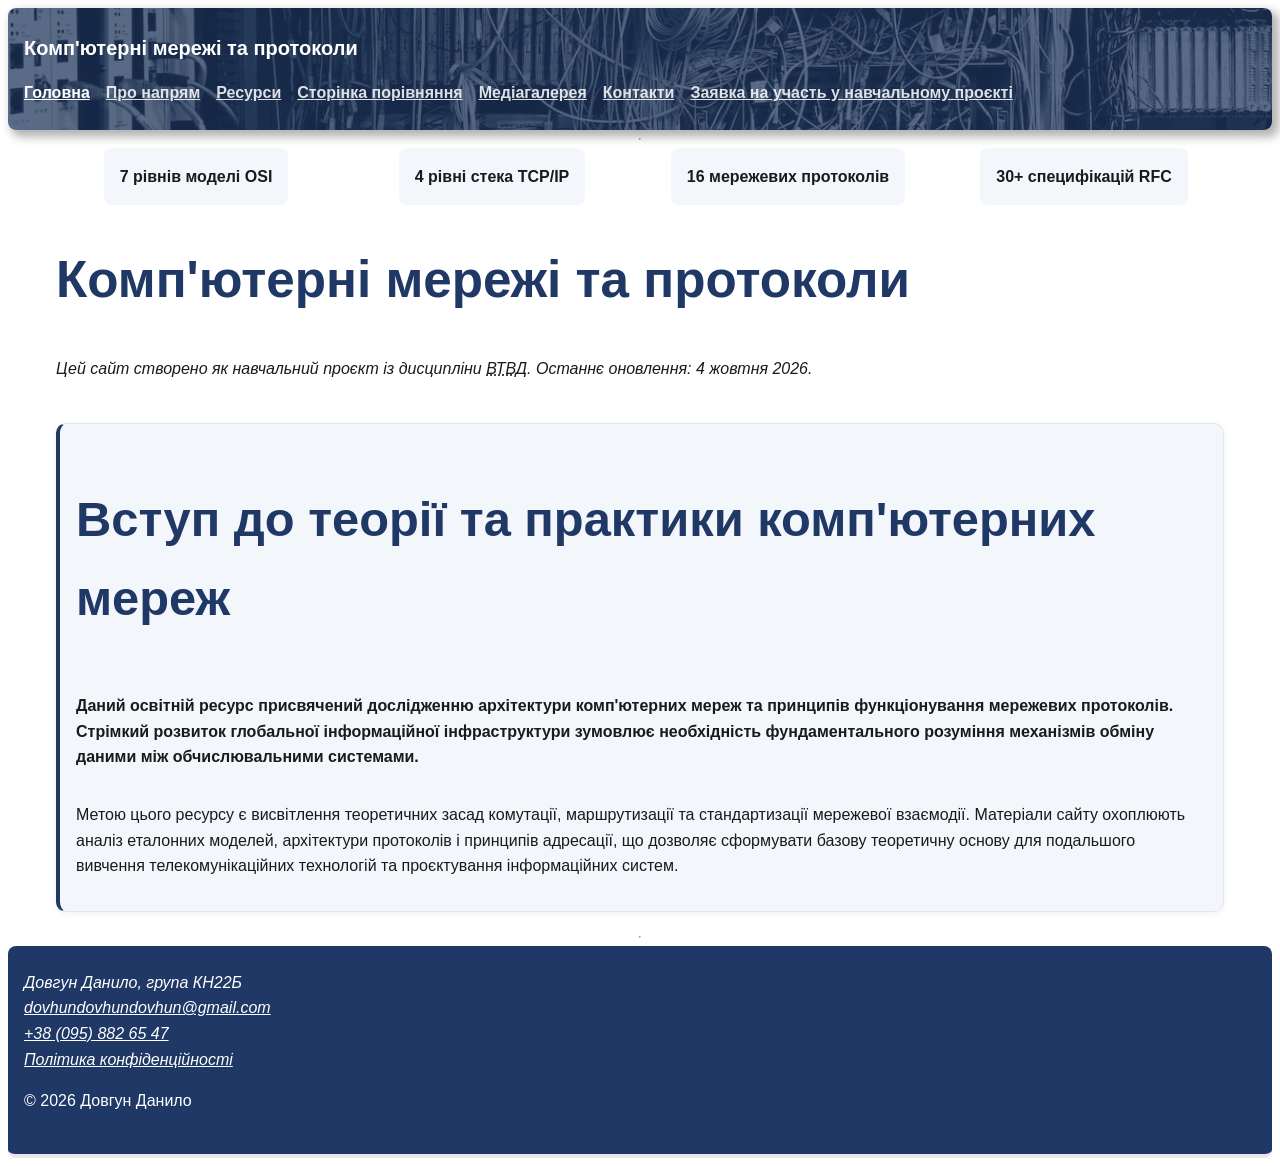
<file: index.html>
<!DOCTYPE html>
<html lang="uk">
<head>
    <meta charset="utf-8">
    <meta name="viewport" content="width=device-width, initial-scale=1.0">
    <meta name="description" content="Освітній ресурс, присвячений основам комп'ютерних мереж. Вивчайте архітектуру, мережеві протоколи, принципи комутації та маршрутизації обміну даними.">
    <meta name="author" content="Данило Довгун">
    <title>Комп'ютерні мережі та протоколи: основи архітектури</title>
    <link rel="stylesheet" href="css/style.css">
    <link rel="icon" type="image/png" href="img/favicon.png">
    <link rel="canonical" href="https://dovhundanylo.github.io/lab12-dovhun/index.html">

    <meta property="og:title" content="Комп'ютерні мережі та протоколи: основи архітектури">
    <meta property="og:description" content="Освітній ресурс, присвячений основам комп'ютерних мереж. Вивчайте архітектуру, мережеві протоколи, принципи комутації та маршрутизації обміну даними.">
    <meta property="og:image" content="https://dovhundanylo.github.io/lab12-dovhun/img/og-preview.jpg">
    <meta property="og:url" content="https://dovhundanylo.github.io/lab12-dovhun/index.html">
    <meta property="og:type" content="website">

    <script async src="https://plausible.io/js/pa-6nPMpnJ-oXJM2o_9VWAd-.js"></script>
    <script>
        window.plausible=window.plausible||function(){(plausible.q=plausible.q||[]).push(arguments)},plausible.init=plausible.init||function(i){plausible.o=i||{}};
        plausible.init()
    </script>
</head>
<body>
    <header>
        <a href="index.html" class="site-title">Комп'ютерні мережі та протоколи</a>
        <nav>
        <ul>
            <li><a href="index.html" class="active" aria-current="page">Головна</a></li>
            <li><a href="about.html">Про напрям</a></li>
            <li><a href="pages/resources.html">Ресурси</a></li>
            <li><a href="comparison.html">Сторінка порівняння</a></li>
            <li><a href="gallery.html">Медіагалерея</a></li>
            <li><a href="contacts.html">Контакти</a></li>
            <li><a href="application.html">Заявка на участь у навчальному проєкті</a></li>
        </ul>
        </nav>
    </header>
    <hr>
    <main class="container">
    <div class="stats">
        <div class="stats__item">7 рівнів моделі OSI</div>
        <div class="stats__item">4 рівні стека TCP/IP</div>
        <div class="stats__item">16 мережевих протоколів</div>
        <div class="stats__item">30+ специфікацій RFC</div>
    </div>
    <h1><strong>Комп'ютерні мережі та протоколи</strong></h1>
    <p><i>Цей сайт створено як навчальний проєкт із дисципліни
        <abbr title="Вебтехнології та вебдизайн">ВТВД</abbr>.
        Останнє оновлення: <time datetime="2026-10-04">4 жовтня 2026</time>.</i></p>
    <br>
    <section class="card">
        <h2><strong>Вступ до теорії та практики комп'ютерних мереж</strong></h2>
        <p>Даний освітній ресурс присвячений дослідженню архітектури комп'ютерних мереж та принципів функціонування мережевих протоколів. Стрімкий розвиток глобальної інформаційної інфраструктури зумовлює необхідність фундаментального розуміння механізмів обміну даними між обчислювальними системами.</p>
        <p>Метою цього ресурсу є висвітлення теоретичних засад комутації, маршрутизації та стандартизації мережевої взаємодії. Матеріали сайту охоплюють аналіз еталонних моделей, архітектури протоколів і принципів адресації, що дозволяє сформувати базову теоретичну основу для подальшого вивчення телекомунікаційних технологій та проєктування інформаційних систем.</p>
    </section>
    </main>
    <hr>
    <footer>
    <address>
        Довгун Данило, група КН22Б<br>
        <a href="mailto:dovhundovhundovhun@gmail.com">dovhundovhundovhun@gmail.com</a><br>
        <a href="tel:+380958826547">+38 (095) 882 65 47</a><br>
        <a href="privacy.html">Політика конфіденційності</a>
    </address>
    <p>&copy; 2026 Довгун Данило</p>
    </footer>
</body>
</html>
</file>
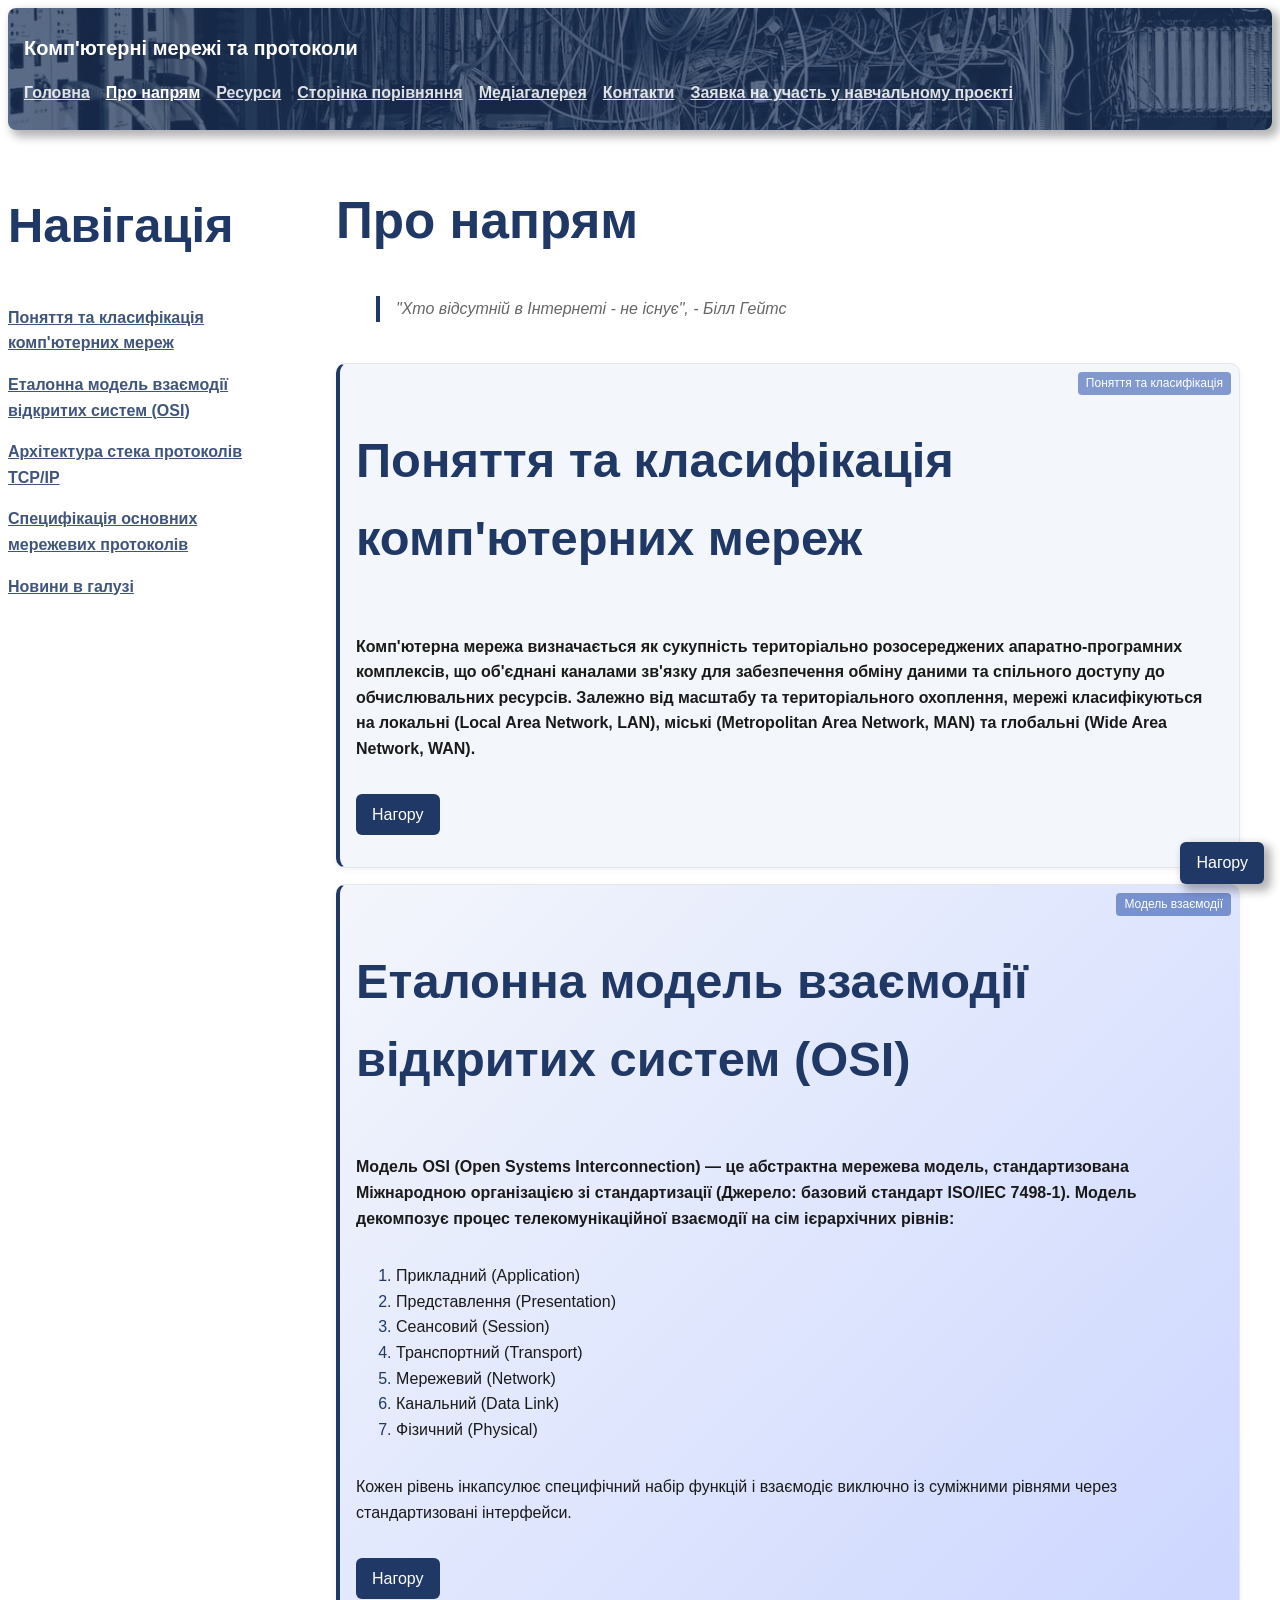
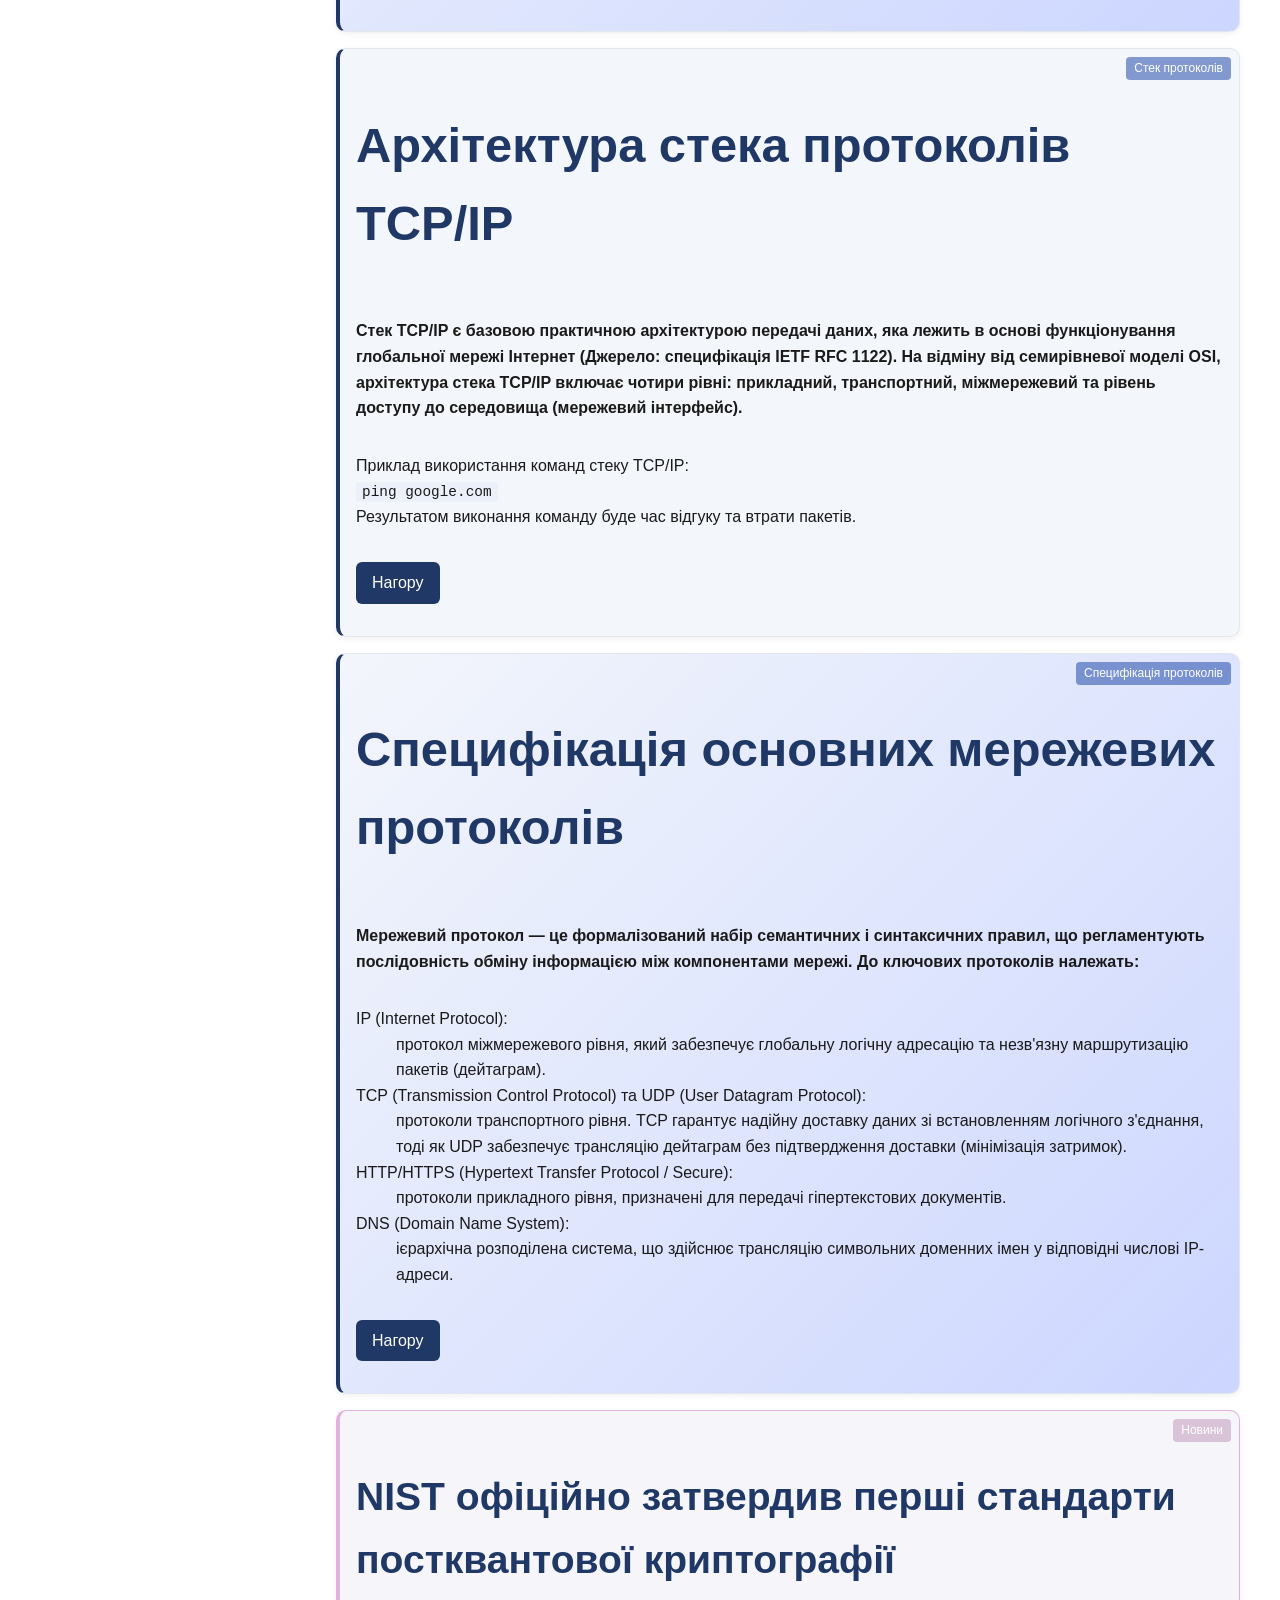
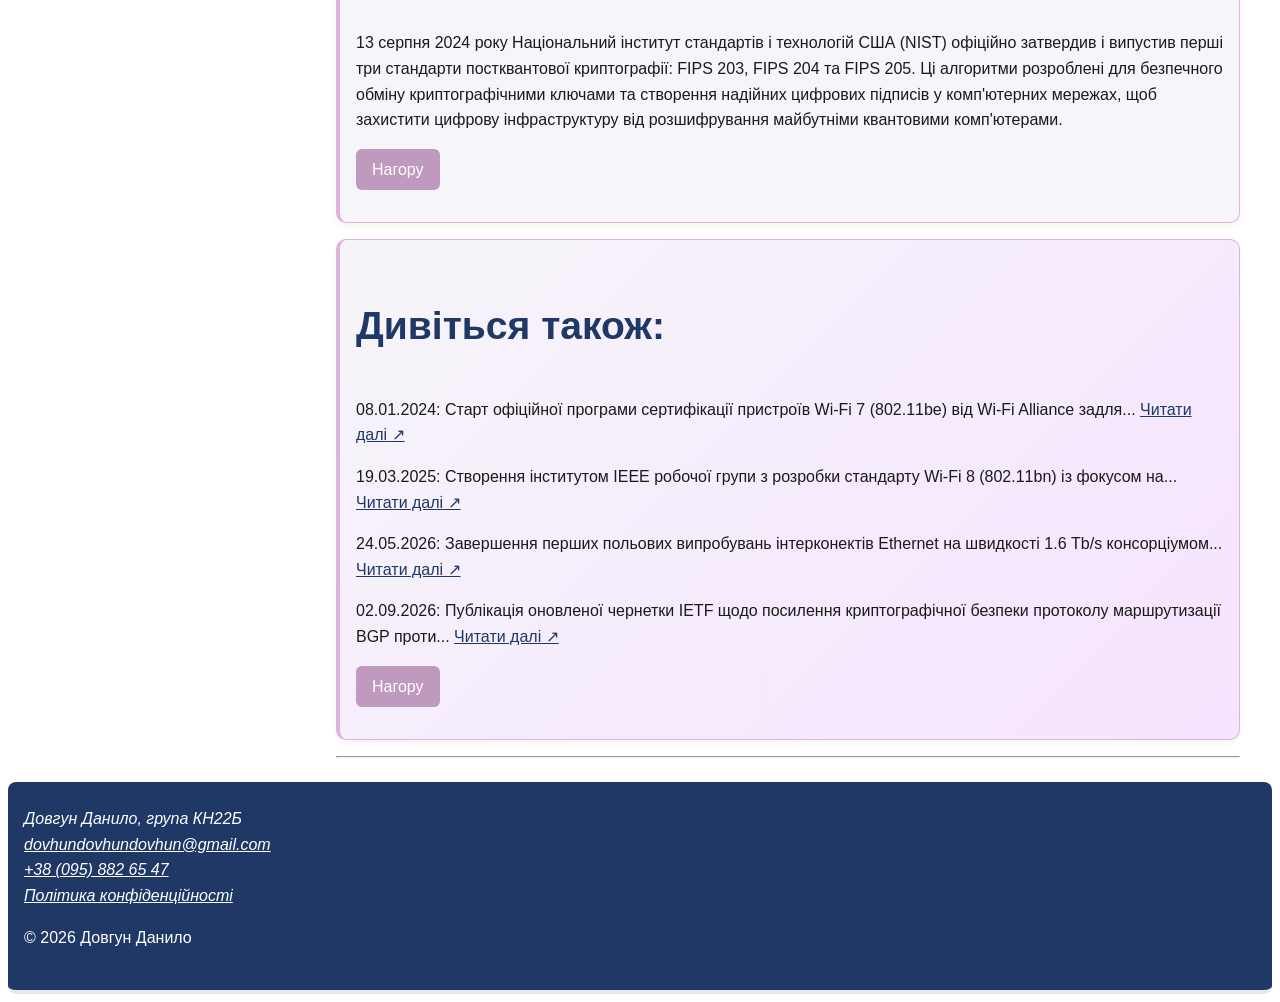
<file: about.html>
<!DOCTYPE html>
<html lang="uk">
<head>
    <meta charset="utf-8">
    <meta name="viewport" content="width=device-width, initial-scale=1.0">
    <meta name="description" content="Детальний огляд еталонної моделі OSI та архітектури стека протоколів TCP/IP. Класифікація мереж, специфікації протоколів та актуальні новини галузі.">
    <meta name="author" content="Данило Довгун">
    <title>Теорія комп'ютерних мереж: модель OSI та стек TCP/IP</title>
    <link rel="stylesheet" href="css/style.css">
    <link rel="icon" type="image/png" href="img/favicon.png">
    <link rel="canonical" href="https://dovhundanylo.github.io/lab12-dovhun/about.html">

    <meta property="og:title" content="Теорія комп'ютерних мереж: модель OSI та стек TCP/IP">
    <meta property="og:description" content="Детальний огляд еталонної моделі OSI та архітектури стека протоколів TCP/IP. Класифікація мереж, специфікації протоколів та актуальні новини галузі.">
    <meta property="og:image" content="https://dovhundanylo.github.io/lab12-dovhun/img/og-preview.jpg">
    <meta property="og:url" content="https://dovhundanylo.github.io/lab12-dovhun/about.html">

    <script async src="https://plausible.io/js/pa-6nPMpnJ-oXJM2o_9VWAd-.js"></script>
    <script>
        window.plausible=window.plausible||function(){(plausible.q=plausible.q||[]).push(arguments)},plausible.init=plausible.init||function(i){plausible.o=i||{}};
        plausible.init()
    </script>
</head>
<a href="#top" class="back-to-top">Нагору</a>
<body class="page" id="top">
    <header class="page__header">
        <a href="index.html" class="site-title">Комп'ютерні мережі та протоколи</a>
            <nav>
            <ul>
            <li><a href="index.html">Головна</a></li>
            <li><a href="about.html" class="active" aria-current="page">Про напрям</a></li>
            <li><a href="pages/resources.html">Ресурси</a></li>
            <li><a href="comparison.html">Сторінка порівняння</a></li>
            <li><a href="gallery.html">Медіагалерея</a></li>
            <li><a href="contacts.html">Контакти</a></li>
            <li><a href="application.html">Заявка на участь у навчальному проєкті</a></li>
        </ul>
        </nav>
    </header>
    <aside class="page__sidebar">
    <h2>Навігація</h2>
    <nav>
    <ul>
        <li><a href="#first">Поняття та класифікація комп'ютерних мереж</a></li>
        <li><a href="#second">Еталонна модель взаємодії відкритих систем (OSI)</a></li>
        <li><a href="#third">Архітектура стека протоколів TCP/IP</a></li>
        <li><a href="#fourth">Специфікація основних мережевих протоколів</a></li>
        <li><a href="#fifth">Новини в галузі</a></li>
        <link rel="canonical" href="https://dovhundanylo.github.io/lab12-dovhun/about-topic">
    </ul>
    </nav>
    </aside>
    <main class="container page__main">
    <h1><strong>Про напрям</strong></h1>
    <blockquote>"Хто відсутній в Інтернеті - не існує", - Білл Гейтс</blockquote>
    <br>
    <section class="card" id="first">
        <span class="badge">Поняття та класифікація</span>
        <h2><strong>Поняття та класифікація комп'ютерних мереж</strong></h2>
        <p><b>Комп'ютерна мережа</b> визначається як сукупність територіально розосереджених апаратно-програмних комплексів, що об'єднані каналами зв'язку для забезпечення обміну даними та спільного доступу до обчислювальних ресурсів. Залежно від масштабу та територіального охоплення, мережі класифікуються на локальні (Local Area Network, LAN), міські (Metropolitan Area Network, MAN) та глобальні (Wide Area Network, WAN).</p>
        <p><a class="btn" href="#top">Нагору</a></p>
    </section>
    <section class="card featured" id="second">
        <span class="badge">Модель взаємодії</span>
        <h2><strong>Еталонна модель взаємодії відкритих систем (OSI)</strong></h2>
        <p>Модель OSI (Open Systems Interconnection) — це абстрактна мережева модель, стандартизована Міжнародною організацією зі стандартизації (Джерело: базовий стандарт ISO/IEC 7498-1). Модель декомпозує процес телекомунікаційної взаємодії на сім ієрархічних рівнів:</p>
        <ol>
            <li>Прикладний (Application)</li>
            <li>Представлення (Presentation)</li>
            <li>Сеансовий (Session)</li>
            <li>Транспортний (Transport)</li>
            <li>Мережевий (Network)</li>
            <li>Канальний (Data Link)</li>
            <li>Фізичний (Physical)</li>
        </ol>
        <p>Кожен рівень інкапсулює специфічний набір функцій і взаємодіє виключно із суміжними рівнями через стандартизовані інтерфейси.</p>
        <p><a class="btn" href="#top">Нагору</a></p>
    </section>
    <section class="card" id="third">
        <span class="badge">Стек протоколів</span>
        <h2><strong>Архітектура стека протоколів TCP/IP</strong></h2>
        <p>Стек TCP/IP є базовою практичною архітектурою передачі даних, яка лежить в основі функціонування глобальної мережі Інтернет (Джерело: специфікація IETF RFC 1122). На відміну від семирівневої моделі OSI, архітектура стека TCP/IP включає чотири рівні: прикладний, транспортний, міжмережевий та рівень доступу до середовища (мережевий інтерфейс).</p>
        <p>Приклад використання команд стеку TCP/IP:<br>
        <code>ping google.com</code><br>
        Результатом виконання команду буде час відгуку та втрати пакетів.</p>
        <p><a class="btn" href="#top">Нагору</a></p>
    </section>
    <section class="card featured" id="fourth">
        <span class="badge">Специфікація протоколів</span>
        <h2><strong>Специфікація основних мережевих протоколів</strong></h2>
        <p>Мережевий протокол — це формалізований набір семантичних і синтаксичних правил, що регламентують послідовність обміну інформацією між компонентами мережі. До ключових протоколів належать:</p>
        <dl>
            <dt>IP (Internet Protocol):</dt><dd> протокол міжмережевого рівня, який забезпечує глобальну логічну адресацію та незв'язну маршрутизацію пакетів (дейтаграм).</dd>
            <dt>TCP (Transmission Control Protocol) та UDP (User Datagram Protocol):</dt><dd> протоколи транспортного рівня. TCP гарантує надійну доставку даних зі встановленням логічного з'єднання, тоді як UDP забезпечує трансляцію дейтаграм без підтвердження доставки (мінімізація затримок).</dd>
            <dt>HTTP/HTTPS (Hypertext Transfer Protocol / Secure):</dt><dd> протоколи прикладного рівня, призначені для передачі гіпертекстових документів.</dd>
            <dt>DNS (Domain Name System):</dt><dd> ієрархічна розподілена система, що здійснює трансляцію символьних доменних імен у відповідні числові IP-адреси.</dd>
        </dl>
        <p><a class="btn" href="#top">Нагору</a></p>
    </section>
    <article class="art" id="fifth">
        <span class="badge arti">Новини</span>
        <h3>NIST офіційно затвердив перші стандарти постквантової криптографії</h3>
        <p>13 серпня 2024 року Національний інститут стандартів і технологій США (NIST) офіційно затвердив і випустив перші три стандарти постквантової криптографії: FIPS 203, FIPS 204 та FIPS 205. Ці алгоритми розроблені для безпечного обміну криптографічними ключами та створення надійних цифрових підписів у комп'ютерних мережах, щоб захистити цифрову інфраструктуру від розшифрування майбутніми квантовими комп'ютерами.</p>
        <p><a class="btn arti" href="#top">Нагору</a></p>
    </article>
    <aside class="art featured">
        <h3>Дивіться також:</h3>
        <p>08.01.2024: Старт офіційної програми сертифікації пристроїв Wi-Fi 7 (802.11be) від Wi-Fi Alliance задля... <a href="https://www.wi-fi.org/news-events/newsroom/wi-fi-alliance-introduces-wi-fi-certified-7" rel="noopener">Читати далі</a></p>
        <p>19.03.2025: Створення інститутом IEEE робочої групи з розробки стандарту Wi-Fi 8 (802.11bn) із фокусом на... <a href="https://www.ieee802.org/11/" rel="noopener">Читати далі</a></p>
        <p>24.05.2026: Завершення перших польових випробувань інтерконектів Ethernet на швидкості 1.6 Tb/s консорціумом... <a href="https://ethernetalliance.org/technology/ethernet-roadmap/" rel="noopener">Читати далі</a></p>
        <p>02.09.2026: Публікація оновленої чернетки IETF щодо посилення криптографічної безпеки протоколу маршрутизації BGP проти... <a href="https://datatracker.ietf.org/" rel="noopener">Читати далі</a></p>
        <p><a class="btn arti" href="#top">Нагору</a></p>
    </aside>
    <hr>
    </main>
    <footer class="page__footer">
    <address>
        Довгун Данило, група КН22Б<br>
        <a href="mailto:dovhundovhundovhun@gmail.com">dovhundovhundovhun@gmail.com</a><br>
        <a href="tel:+380958826547">+38 (095) 882 65 47</a><br>
        <a href="privacy.html">Політика конфіденційності</a>
    </address>
    <p>&copy; 2026 Довгун Данило</p>
    </footer>
</body>
</html>
</file>
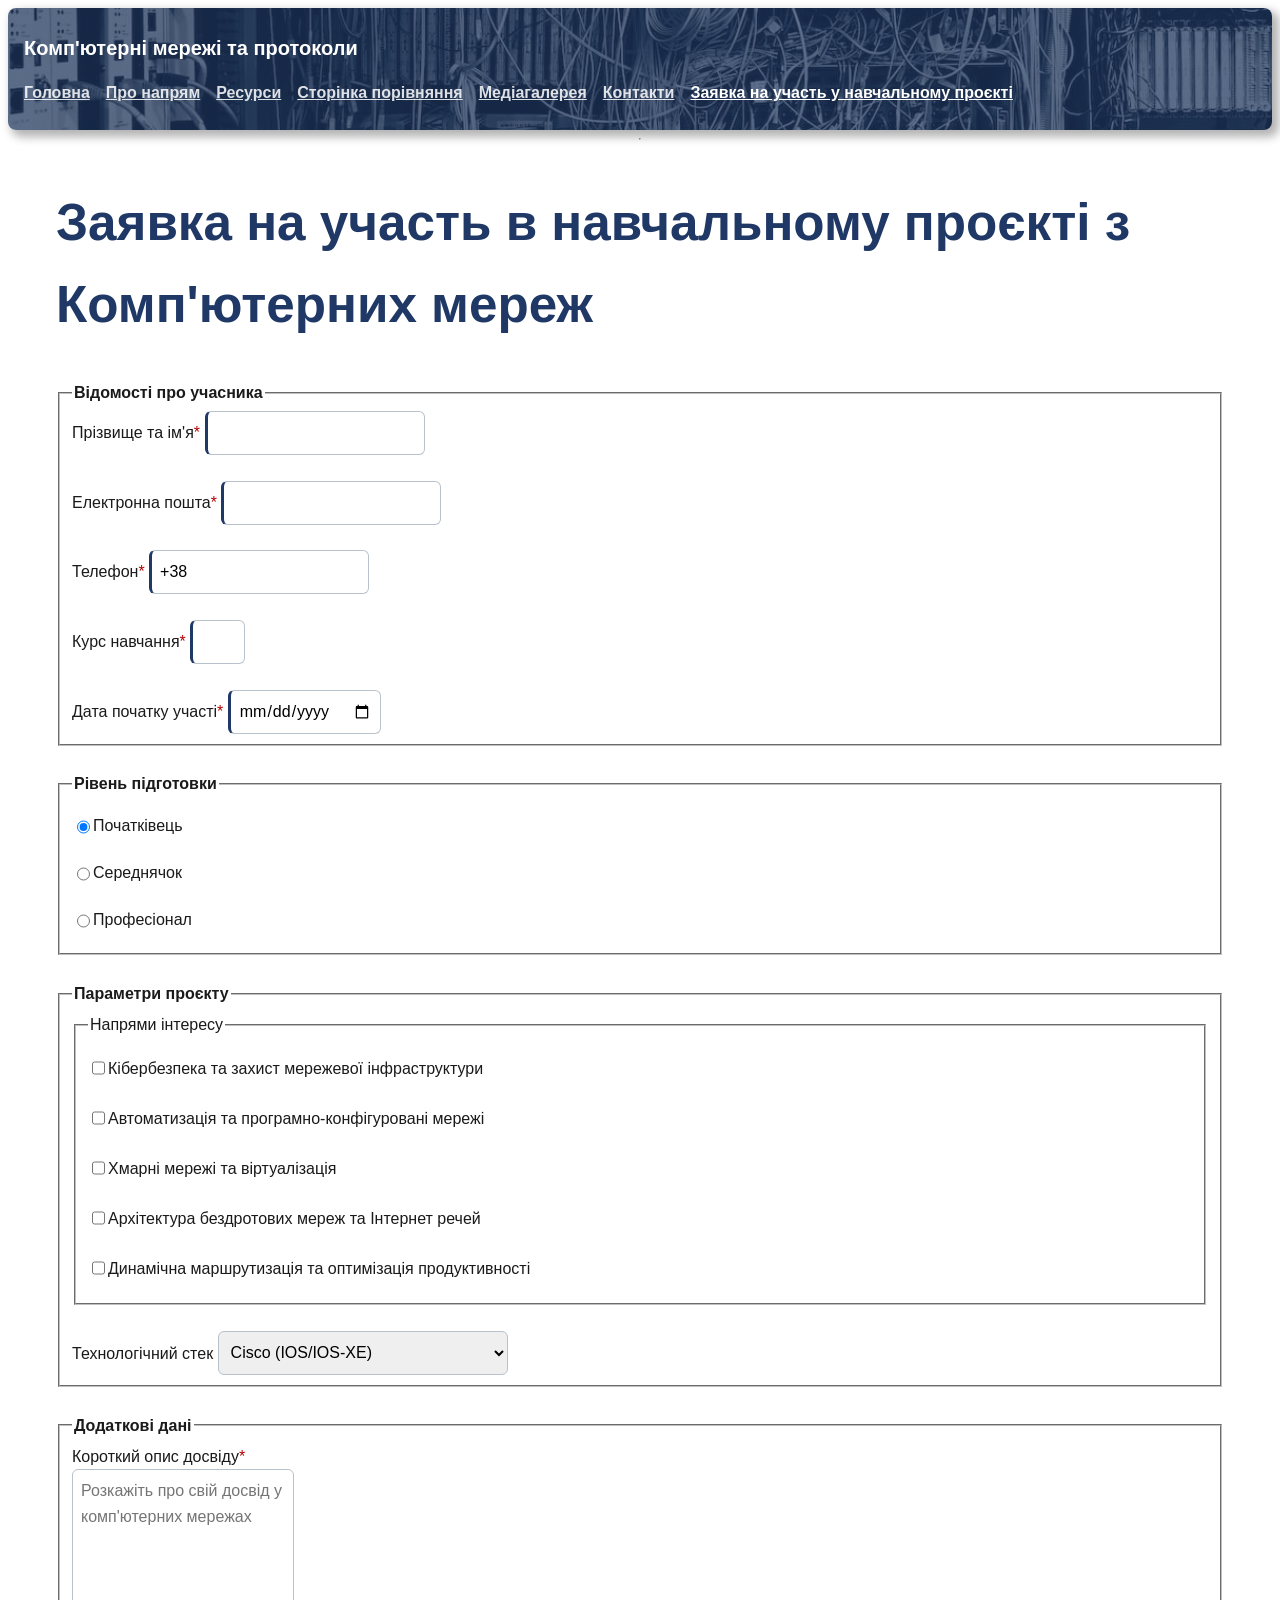
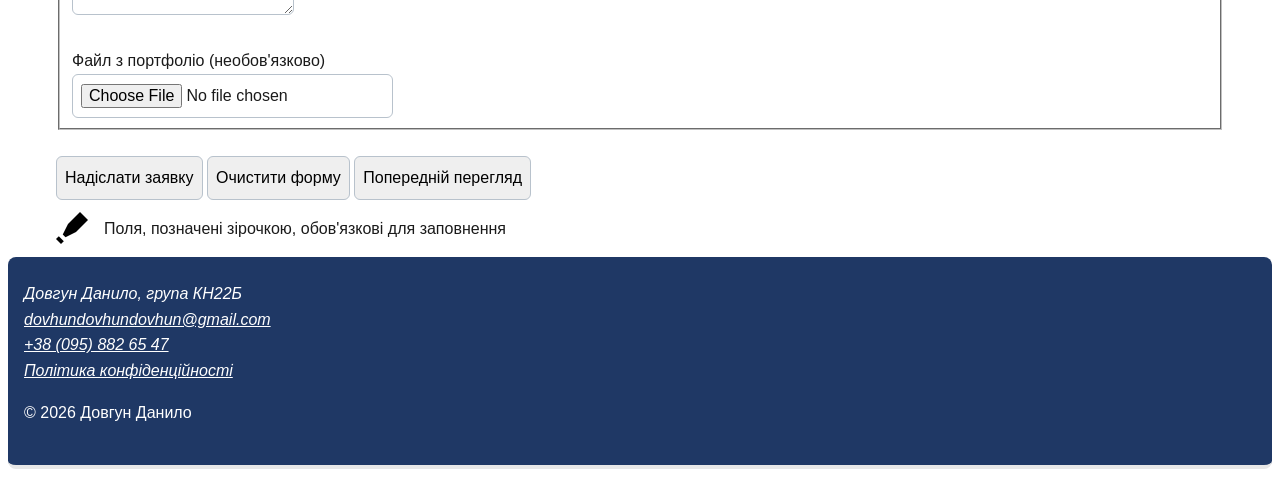
<file: application.html>
<!DOCTYPE html>
<html lang="uk">
<head>
    <meta charset="utf-8">
    <meta name="viewport" content="width=device-width, initial-scale=1.0">
    <meta name="description" content="Офіційна форма реєстрації на навчальний проєкт. Оберіть рівень підготовки, технологічний стек, бажані напрями та опишіть свій досвід у сфері мереж.">
    <meta name="author" content="Данило Довгун">
    <title>Реєстраційна заявка на проєкт з комп'ютерних мереж</title>
    <link rel="stylesheet" href="css/style.css">
    <link rel="icon" type="image/png" href="img/favicon.png">
    <link rel="canonical" href="https://dovhundanylo.github.io/lab12-dovhun/application.html">

    <meta property="og:title" content="Реєстраційна заявка на проєкт з комп'ютерних мереж">
    <meta property="og:description" content="Офіційна форма реєстрації на навчальний проєкт. Оберіть рівень підготовки, технологічний стек, бажані напрями та опишіть свій досвід у сфері мереж.">
    <meta property="og:image" content="https://dovhundanylo.github.io/lab12-dovhun/img/og-preview.jpg">
    <meta property="og:url" content="https://dovhundanylo.github.io/lab12-dovhun/application.html">

    <script async src="https://plausible.io/js/pa-6nPMpnJ-oXJM2o_9VWAd-.js"></script>
    <script>
        window.plausible=window.plausible||function(){(plausible.q=plausible.q||[]).push(arguments)},plausible.init=plausible.init||function(i){plausible.o=i||{}};
        plausible.init()
    </script>
</head>
<body>
    <header>
    <a href="index.html" class="site-title">Комп'ютерні мережі та протоколи</a>
    <nav>
        <ul>
            <li><a href="index.html">Головна</a></li>
            <li><a href="about.html">Про напрям</a></li>
            <li><a href="pages/resources.html">Ресурси</a></li>
            <li><a href="comparison.html">Сторінка порівняння</a></li>
            <li><a href="gallery.html">Медіагалерея</a></li>
            <li><a href="contacts.html">Контакти</a></li>
            <li><a href="application.html" class="active" aria-current="page">Заявка на участь у навчальному проєкті</a></li>
        </ul>
    </nav>
    </header>
    <hr>
    <main class="container">
        <h1><strong>Заявка на участь в навчальному проєкті з Комп'ютерних мереж</strong></h1>
        <form action="https://httpbin.org/post" method="post">
            <fieldset>
                <legend><strong>Відомості про учасника</strong></legend>
                <label for="fullname">Прізвище та ім'я</label>
                <input type="text" id="fullname" name="fullname" minlength="5" maxlength="100" autocomplete="name" required>
                <br><br>
                <label for="email">Електронна пошта</label>
                <input type="email" id="email" name="email" autocomplete="email" required>
                <br><br>
                <label for="tel">Телефон</label>
                <input type="tel" id="tel" name="tel" value="+38" pattern="\+380[0-9]{9}" title="Формат: +380956694364" autocomplete="tel" required>
                <br><br>
                <label for="course">Курс навчання</label>
                <input type="number" id="course" name="course" min="1" max="4" step="1" required>
                <br><br>
                <label for="date">Дата початку участі</label>
                <input type="date" id="date" name="date" min="2026-10-03" required>
            </fieldset>
            <br>
            <fieldset>
                <legend><strong>Рівень підготовки</strong></legend>
                <div class="checkbox">
                <input type="radio" name="level" value="beginner" checked>
                <label>Початківець</label>
                </div>
                <div class="checkbox">
                <input type="radio" name="level" value="middle">
                <label>Середнячок</label>
                </div>
                <div class="checkbox">
                <input type="radio" name="level" value="professional">
                <label>Професіонал</label>
                </div>
            </fieldset>
            <br>
            <fieldset>
                <legend><strong>Параметри проєкту</strong></legend>
                <fieldset>
                    <legend>Напрями інтересу</legend>
                    <div class="checkbox">
                    <input type="checkbox" name="field" value="network security">
                    <label>Кібербезпека та захист мережевої інфраструктури</label>
                    </div>
                    <div class="checkbox">
                    <input type="checkbox" name="field" value="network automation & sdn">
                    <label>Автоматизація та програмно-конфігуровані мережі</label>
                    </div>
                    <div class="checkbox">
                    <input type="checkbox" name="field" value="cloud networking & nfv">
                    <label>Хмарні мережі та віртуалізація</label>
                    </div>
                    <div class="checkbox">
                    <input type="checkbox" name="field" value="wireless & iot">
                    <label>Архітектура бездротових мереж та Інтернет речей</label>
                    </div>
                    <div class="checkbox">
                    <input type="checkbox" name="field" value="routing & qos">
                    <label>Динамічна маршрутизація та оптимізація продуктивності</label>
                    </div>
                </fieldset>
                <br>
                <label for="stack">Технологічний стек</label>
                <select id="stack" name="stack">
                    <optgroup label="Апаратні платформи та OS">
                        <option value="cisco">Cisco (IOS/IOS-XE)</option>
                        <option value="juniper">Juniper (Junos OS)</option>
                        <option value="mikrotik">MikroTik (RouterOS)</option>
                    </optgroup>
                    <optgroup label="Мови програмування">
                        <option value="python">Python</option>
                        <option value="bash">Bash</option>
                        <option value="go">Go</option>
                    </optgroup>
                    <optgroup label="Хмарні мережеві платформи">
                        <option value="aws vpc">AWS VPC (Virtual Private Cloud)</option>
                        <option value="microsoft azure vnet">Microsoft Azure VNet</option>
                        <option value="docket networking">Docket Networking</option>
                    </optgroup>
                </select>
            </fieldset>
            <br>
            <fieldset>
                <legend><strong>Додаткові дані</strong></legend>
                <label for="experience">Короткий опис досвіду</label><br>
                <textarea id="experience" name="experience" rows="5" minlength="20" maxlength="500" placeholder="Розкажіть про свій досвід у комп'ютерних мережах" required></textarea>
                <br><br>
                <label for="portfolio">Файл з портфоліо (необов'язково)</label><br>
                <input type="file" id="portfolio" name="portfolio" accept=".pdf,.doc,.docx">
            </fieldset>
            <br>
            <button type="submit">Надіслати заявку</button>
            <button type="reset">Очистити форму</button>
            <button type="button" id="preview-btn">Попередній перегляд</button>
            <div class="media">
                <img src="img/icon.svg" alt="" class="media__icon">
                <p class="media__body">Поля, позначені зірочкою, обов'язкові для заповнення</p>
            </div>
        </form>
    </main>
    <footer>
    <address>
        Довгун Данило, група КН22Б<br>
        <a href="mailto:dovhundovhundovhun@gmail.com">dovhundovhundovhun@gmail.com</a><br>
        <a href="tel:+380958826547">+38 (095) 882 65 47</a><br>
        <a href="privacy.html">Політика конфіденційності</a>
    </address>
    <p>&copy; 2026 Довгун Данило</p>
    </footer>
</body>
</html>
</file>
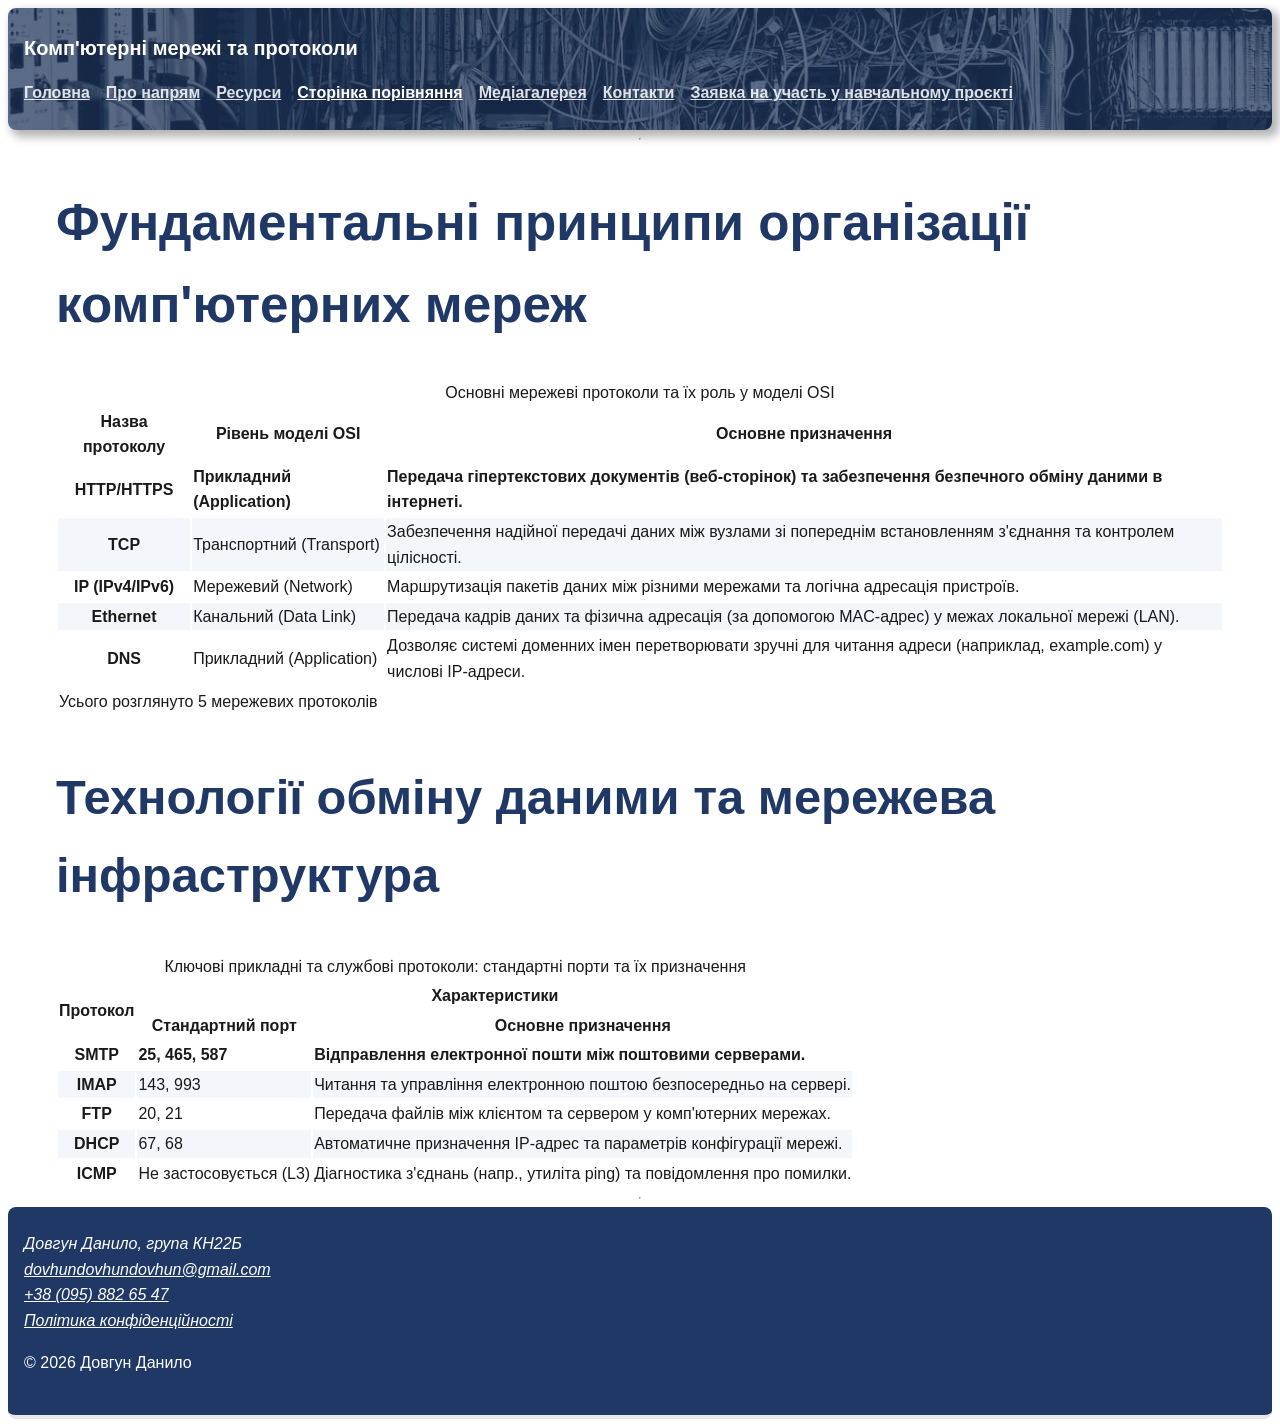
<file: comparison.html>
<!DOCTYPE html>
<html lang="uk">
<head>
    <meta charset="utf-8">
    <meta name="viewport" content="width=device-width, initial-scale=1.0">
    <meta name="description" content="Порівняльні таблиці фундаментальних мережевих протоколів у моделі OSI. Детальний опис стандартних портів, службових технологій та їхнього призначення.">
    <meta name="author" content="Данило Довгун">
    <title>Порівняння мережевих протоколів та стандартні порти</title>
    <link rel="stylesheet" href="css/style.css">
    <link rel="icon" type="image/png" href="img/favicon.png">
    <link rel="canonical" href="https://dovhundanylo.github.io/lab12-dovhun/comparison.html">

    <meta property="og:title" content="Порівняння мережевих протоколів та стандартні порти">
    <meta property="og:description" content="Порівняльні таблиці фундаментальних мережевих протоколів у моделі OSI. Детальний опис стандартних портів, службових технологій та їхнього призначення.">
    <meta property="og:image" content="https://dovhundanylo.github.io/lab12-dovhun/img/og-preview.jpg">
    <meta property="og:url" content="https://dovhundanylo.github.io/lab12-dovhun/comparison.html">

    <script async src="https://plausible.io/js/pa-6nPMpnJ-oXJM2o_9VWAd-.js"></script>
    <script>
        window.plausible=window.plausible||function(){(plausible.q=plausible.q||[]).push(arguments)},plausible.init=plausible.init||function(i){plausible.o=i||{}};
        plausible.init()
    </script>
</head>
<body>
    <header>
    <a href="index.html" class="site-title">Комп'ютерні мережі та протоколи</a>
    <nav>
        <ul>
            <li><a href="index.html">Головна</a></li>
            <li><a href="about.html">Про напрям</a></li>
            <li><a href="pages/resources.html">Ресурси</a></li>
            <li><a href="comparison.html" class="active" aria-current="page">Сторінка порівняння</a></li>
            <li><a href="gallery.html">Медіагалерея</a></li>
            <li><a href="contacts.html">Контакти</a></li>
            <li><a href="application.html">Заявка на участь у навчальному проєкті</a></li>
        </ul>
    </nav>
    </header>
    <hr>
    <main class="container">
    <h1><strong>Фундаментальні принципи організації комп'ютерних мереж</strong></h1>
    <table>
        <caption>Основні мережеві протоколи та їх роль у моделі OSI</caption>
        <thead>
            <tr>
                <th scope="col">Назва протоколу</th>
                <th scope="col">Рівень моделі OSI</th>
                <th scope="col">Основне призначення</th>
            </tr>
        </thead>
        <tbody>
            <tr>
                <th scope="row">HTTP/HTTPS</th>
                <td>Прикладний (Application)</td>
                <td>Передача гіпертекстових документів (веб-сторінок) та забезпечення безпечного обміну даними в інтернеті.</td>
            </tr>
            <tr>
                <th scope="row">TCP</th>
                <td>Транспортний (Transport)</td>
                <td>Забезпечення надійної передачі даних між вузлами зі попереднім встановленням з'єднання та контролем цілісності.</td>
            </tr>
            <tr>
                <th scope="row">IP (IPv4/IPv6)</th>
                <td>Мережевий (Network)</td>
                <td>Маршрутизація пакетів даних між різними мережами та логічна адресація пристроїв.</td>
            </tr>
            <tr>
                <th scope="row">Ethernet</th>
                <td>Канальний (Data Link)</td>
                <td>Передача кадрів даних та фізична адресація (за допомогою MAC-адрес) у межах локальної мережі (LAN).</td>
            </tr>
            <tr>
                <th scope="row">DNS</th>
                <td>Прикладний (Application)</td>
                <td>Дозволяє системі доменних імен перетворювати зручні для читання адреси (наприклад, example.com) у числові IP-адреси.</td>
            </tr>
        </tbody>
        <tfoot>
            <tr>
                <td colspan="3">Усього розглянуто 5 мережевих протоколів</td>
            </tr>
        </tfoot>
    </table>
    <h2><strong>Технології обміну даними та мережева інфраструктура</strong></h2>
    <table>
        <caption>Ключові прикладні та службові протоколи: стандартні порти та їх призначення</caption>
        <thead>
            <tr>
                <th rowspan="2" scope="col">Протокол</th>
                <th colspan="2" scope="colgroup">Характеристики</th>
            </tr>
            <tr>
                <th scope="col">Стандартний порт</th>
                <th scope="col">Основне призначення</th>
            </tr>  
        </thead>
        <tbody>
            <tr>
                <th scope="row">SMTP</th>
                <td>25, 465, 587</td>
                <td>Відправлення електронної пошти між поштовими серверами.</td>
            </tr>
            <tr>
                <th scope="row">IMAP</th>
                <td>143, 993</td>
                <td>Читання та управління електронною поштою безпосередньо на сервері.</td>
            </tr>
            <tr>
                <th scope="row">FTP</th>
                <td>20, 21</td>
                <td>Передача файлів між клієнтом та сервером у комп'ютерних мережах.</td>
            </tr>
            <tr>
                <th scope="row">DHCP</th>
                <td>67, 68</td>
                <td>Автоматичне призначення IP-адрес та параметрів конфігурації мережі.</td>
            </tr>
            <tr>
                <th scope="row">ICMP</th>
                <td>Не застосовується (L3)</td>
                <td>Діагностика з'єднань (напр., утиліта ping) та повідомлення про помилки.</td>
            </tr>
        </tbody>
    </table>
    </main>
    <hr>
    <footer>
    <address>
        Довгун Данило, група КН22Б<br>
        <a href="mailto:dovhundovhundovhun@gmail.com">dovhundovhundovhun@gmail.com</a><br>
        <a href="tel:+380958826547">+38 (095) 882 65 47</a><br>
        <a href="privacy.html">Політика конфіденційності</a>
    </address>
    <p>&copy; 2026 Довгун Данило</p>
    </footer>
</body>
</html>
</file>
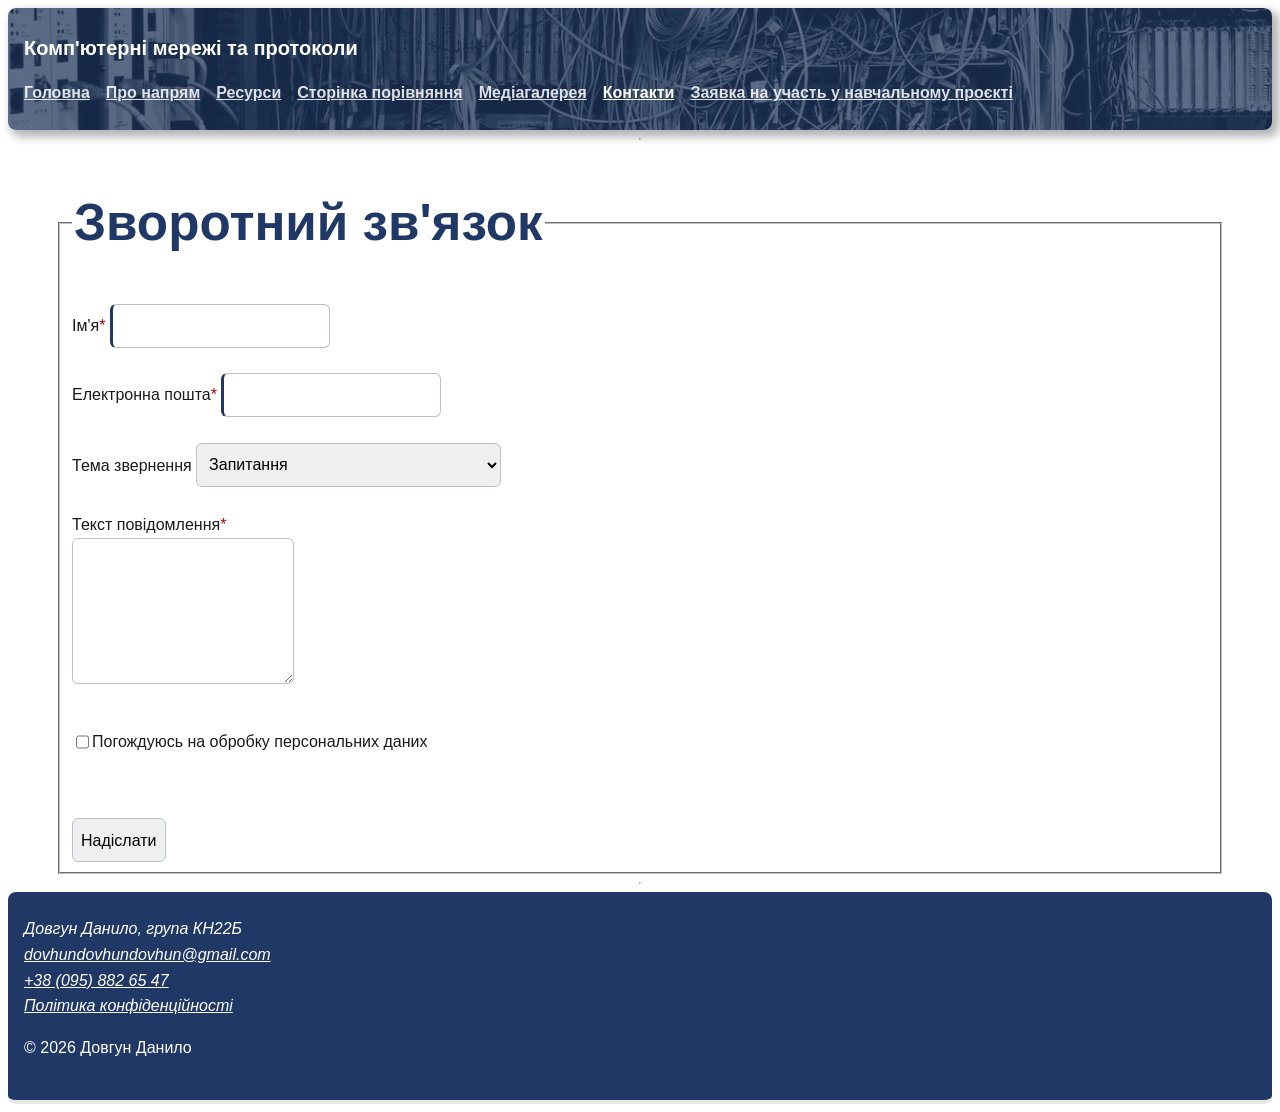
<file: contacts.html>
<!DOCTYPE html>
<html lang="uk">
<head>
    <meta charset="utf-8">
    <meta name="viewport" content="width=device-width, initial-scale=1.0">
    <meta name="description" content="Зв'яжіться з нами для запитань, пропозицій або повідомлень про помилки на сайті. Заповніть форму зворотного зв'язку для швидкої комунікації з автором.">
    <meta name="author" content="Данило Довгун">
    <title>Форма зворотного зв'язку проєкту комп'ютерних мереж</title>
    <link rel="stylesheet" href="css/style.css">
    <link rel="icon" type="image/png" href="img/favicon.png">
    <link rel="canonical" href="https://dovhundanylo.github.io/lab12-dovhun/contacts.html">

    <meta property="og:title" content="Форма зворотного зв'язку проєкту комп'ютерних мереж">
    <meta property="og:description" content="Зв'яжіться з нами для запитань, пропозицій або повідомлень про помилки на сайті. Заповніть форму зворотного зв'язку для швидкої комунікації з автором.">
    <meta property="og:image" content="https://dovhundanylo.github.io/lab12-dovhun/img/og-preview.jpg">
    <meta property="og:url" content="https://dovhundanylo.github.io/lab12-dovhun/contacts.html">
    <meta property="og:type" content="website">

    <script async src="https://plausible.io/js/pa-6nPMpnJ-oXJM2o_9VWAd-.js"></script>
    <script>
        window.plausible=window.plausible||function(){(plausible.q=plausible.q||[]).push(arguments)},plausible.init=plausible.init||function(i){plausible.o=i||{}};
        plausible.init()
    </script>
</head>
<body>
    <header>
    <a href="index.html" class="site-title">Комп'ютерні мережі та протоколи</a>
    <nav>
        <ul>
            <li><a href="index.html">Головна</a></li>
            <li><a href="about.html">Про напрям</a></li>
            <li><a href="pages/resources.html">Ресурси</a></li>
            <li><a href="comparison.html">Сторінка порівняння</a></li>
            <li><a href="gallery.html">Медіагалерея</a></li>
            <li><a href="contacts.html" class="active" aria-current="page">Контакти</a></li>
            <li><a href="application.html">Заявка на участь у навчальному проєкті</a></li>
        </ul>
    </nav>
    </header>
    <hr>
    <main class="container">
    <fieldset>
    <legend><h1><strong>Зворотний зв'язок</strong></h1></legend>
    <form action="https://httpbin.org/post" method="post">
        <label for="name">Ім'я</label>
        <input type="text" id="name" name="name" required>
        <br><br>
        <label for="email">Електронна пошта</label>
        <input type="email" id="email" name="email" required>
        <br><br>
        <label for="subject">Тема звернення</label>
        <select id="subject" name="subject">
            <option value="question">Запитання</option>
            <option value="suggestion">Пропозиція</option>
            <option value="error">Повідомлення про помилку на сайті</option>
        </select>
        <br><br>
        <label for="message">Текст повідомлення</label><br>
        <textarea id="message" name="message" rows="5" minlength="10" required></textarea>
        <br><br>
        <div class="checkbox">
        <input type="checkbox" name="consent" required>
        <label for="consent">Погождуюсь на обробку персональних даних</label>
        </div>
        <br><br>
        <button type="submit">Надіслати</button>
    </form>
    </fieldset>
    </main>
    <hr>
    <footer>
    <address>
        Довгун Данило, група КН22Б<br>
        <a href="mailto:dovhundovhundovhun@gmail.com">dovhundovhundovhun@gmail.com</a><br>
        <a href="tel:+380958826547">+38 (095) 882 65 47</a><br>
        <a href="privacy.html">Політика конфіденційності</a>
    </address>
    <p>&copy; 2026 Довгун Данило</p>
    </footer>
</body>
</html>
</file>
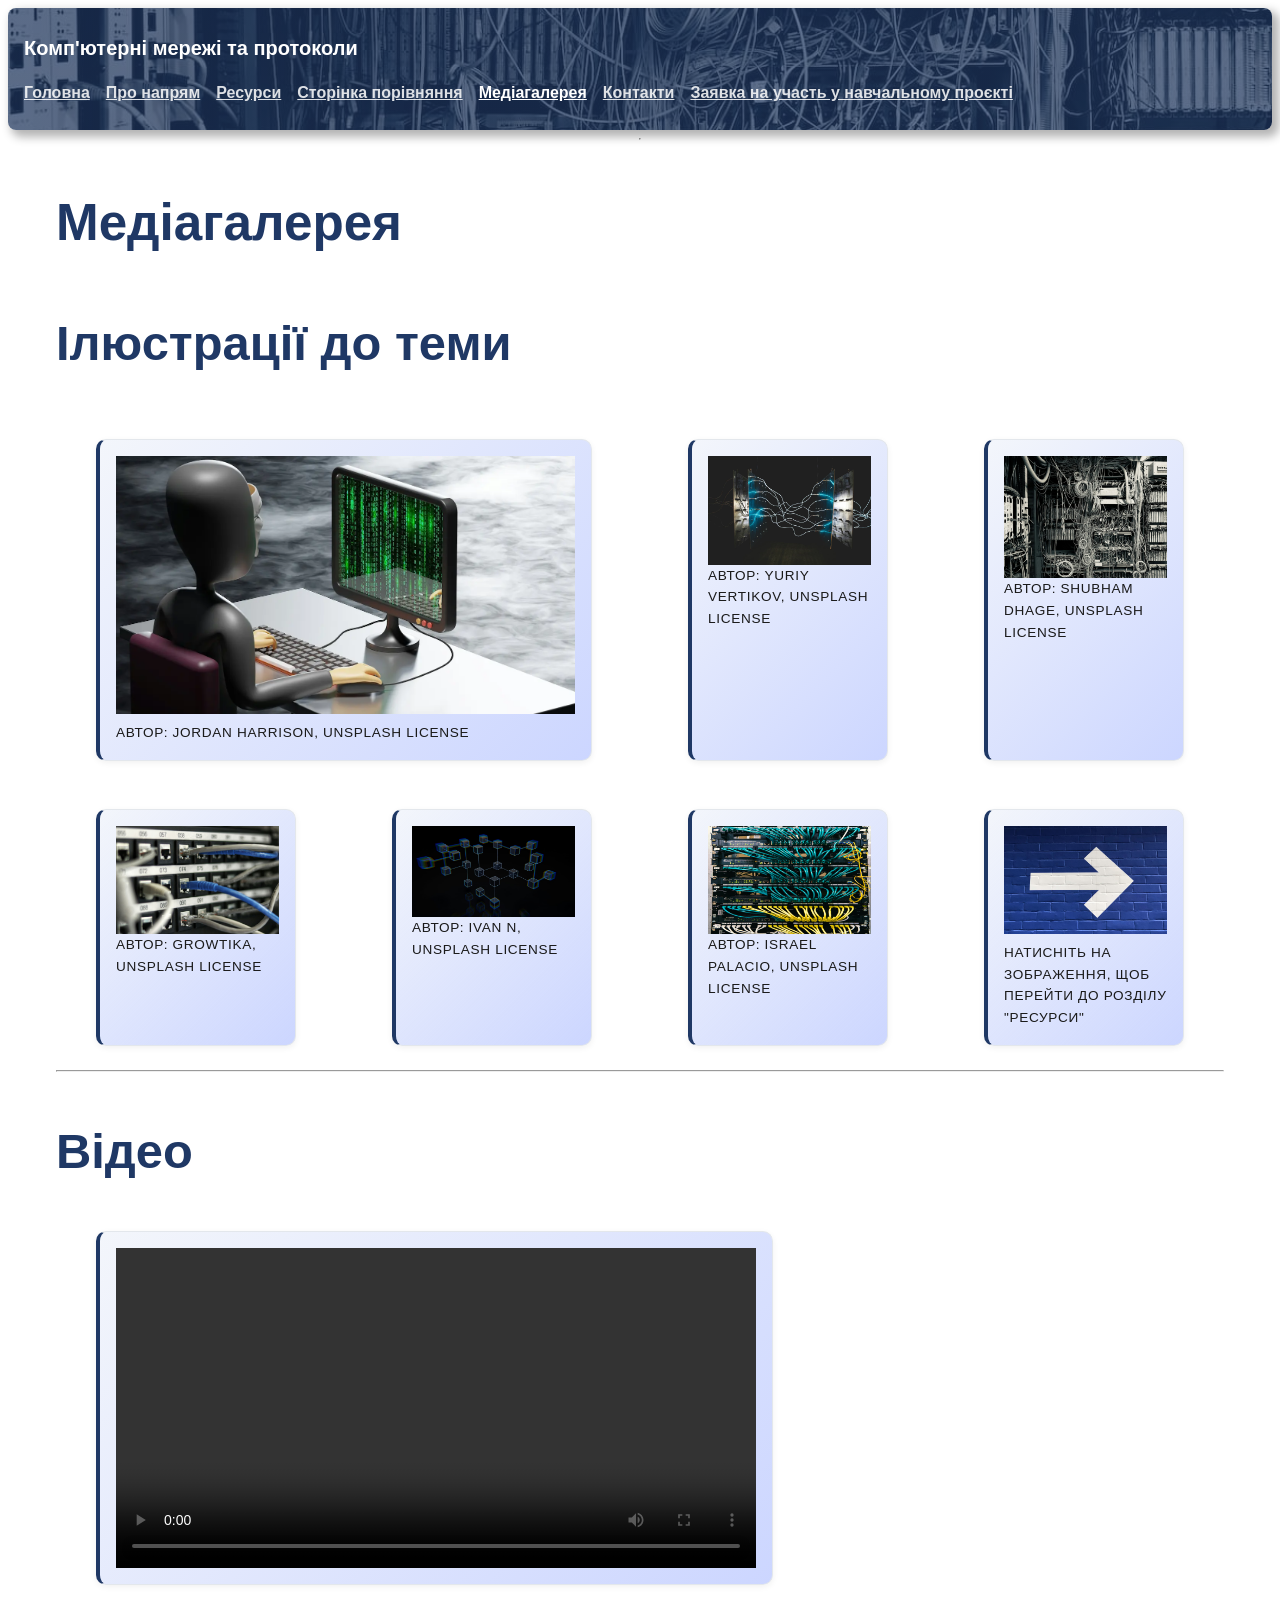
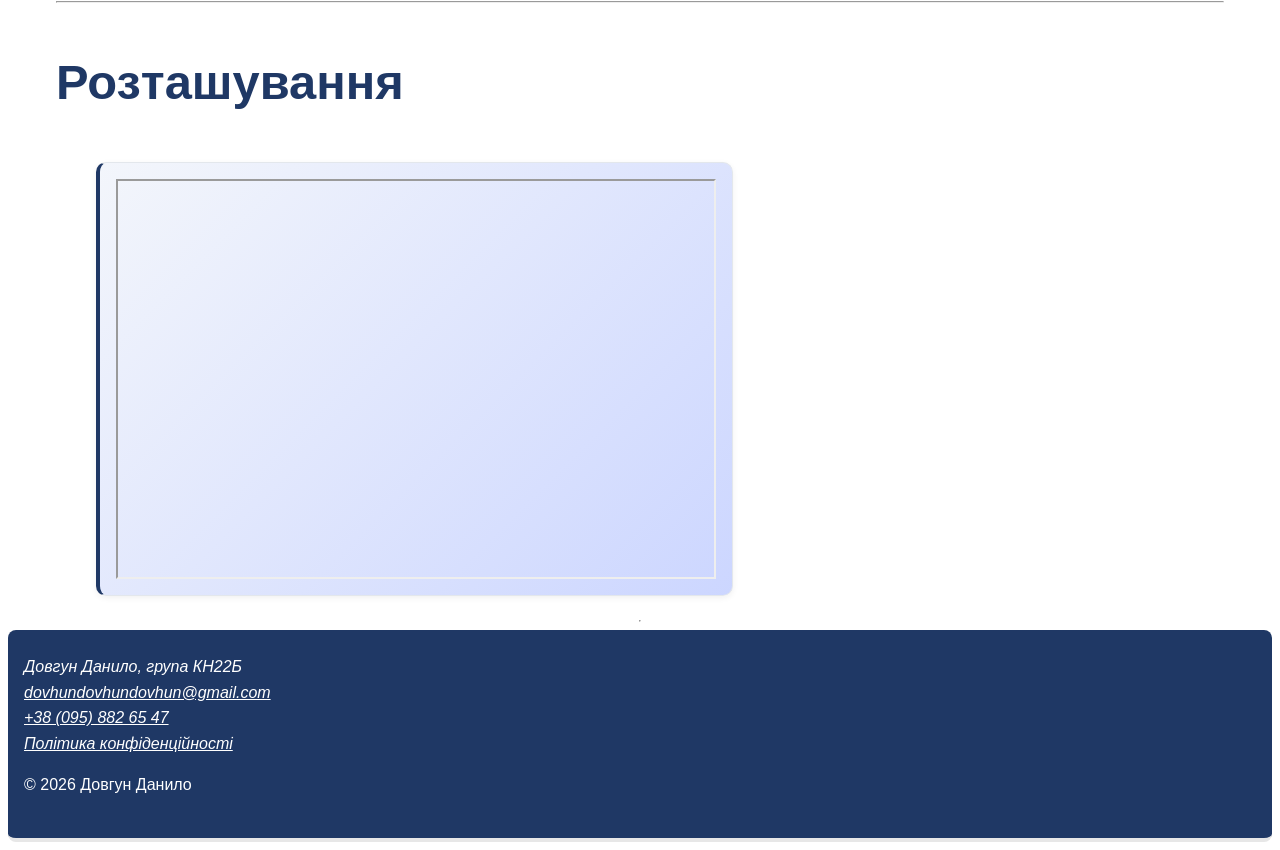
<file: gallery.html>
<!DOCTYPE html>
<html lang="uk">
<head>
    <meta charset="utf-8">
    <meta name="viewport" content="width=device-width, initial-scale=1.0">
    <meta name="description" content="Візуальні матеріали з комп'ютерних мереж: ілюстрації серверного обладнання, відеодемонстрації та інтерактивна карта розташування навчального закладу.">
    <meta name="author" content="Данило Довгун">
    <title>Медіагалерея комп'ютерних мереж: фото, відео, карта</title>
    <link rel="stylesheet" href="css/style.css">
    <link rel="icon" type="image/png" href="img/favicon.png">
    <link rel="canonical" href="https://dovhundanylo.github.io/lab12-dovhun/gallery.html">

    <meta property="og:title" content="Медіагалерея комп'ютерних мереж: фото, відео, карта">
    <meta property="og:description" content="Візуальні матеріали з комп'ютерних мереж: ілюстрації серверного обладнання, відеодемонстрації та інтерактивна карта розташування навчального закладу.">
    <meta property="og:image" content="https://dovhundanylo.github.io/lab12-dovhun/img/og-preview.jpg">
    <meta property="og:url" content="https://dovhundanylo.github.io/lab12-dovhun/gallery.html">
    <meta property="og:type" content="website">

    <script async src="https://plausible.io/js/pa-6nPMpnJ-oXJM2o_9VWAd-.js"></script>
    <script>
        window.plausible=window.plausible||function(){(plausible.q=plausible.q||[]).push(arguments)},plausible.init=plausible.init||function(i){plausible.o=i||{}};
        plausible.init()
    </script>
</head>
<body>
    <header>
        <a href="index.html" class="site-title">Комп'ютерні мережі та протоколи</a>
        <nav>
        <ul>
            <li><a href="index.html">Головна</a></li>
            <li><a href="about.html">Про напрям</a></li>
            <li><a href="pages/resources.html">Ресурси</a></li>
            <li><a href="comparison.html">Сторінка порівняння</a></li>
            <li><a href="gallery.html" class="active" aria-current="page">Медіагалерея</a></li>
            <li><a href="contacts.html">Контакти</a></li>
            <li><a href="application.html">Заявка на участь у навчальному проєкті</a></li>
        </ul>
        </nav>
    </header>
    <hr>
    <main class="container">
    <h1><strong>Медіагалерея</strong></h1>
    <h2><b>Ілюстрації до теми</b></h2>
    <div class="card-grid">
    <figure class="card featured">
        <picture>
            <source srcset="img/photo-1.webp" type="image/webp">  
            <img src="img/photo-1.jpg" alt="Робоче місце з відкритим кодом на екрані монітора" width="1200" height="675">
        </picture>
        <figcaption>Автор: Jordan Harrison, Unsplash License</figcaption>
    </figure>
    <figure class="card featured">
        <img src="img/photo-2.jpg" alt="" width="1200" height="800" loading="lazy">
        <figcaption>Автор: Yuriy Vertikov, Unsplash License</figcaption>
    </figure>
    <figure class="card featured">
        <img src="img/photo-3.jpg" alt="Серверна стійка вкрита сплетінням кабелів" width="1200" height="900" loading="lazy">
        <figcaption>Автор: Shubham Dhage, Unsplash License</figcaption>
    </figure>
    <figure class="card featured">
        <img src="img/photo-4.jpg" alt="Мережева патч-панель" width="1200" height="800" loading="lazy">
        <figcaption>Автор: Growtika, Unsplash License</figcaption>
    </figure>
    <figure class="card featured">
        <img src="img/photo-5.jpg" alt="Тривимірна мережа з кубів" width="1200" height="675" loading="lazy">
        <figcaption>Автор: Ivan N, Unsplash License</figcaption>
    </figure>
    <figure class="card featured">
        <img src="img/photo-6.jpg" alt="Серверна стійка із кількома мереживими комутаторами" width="1200" height="800" loading="lazy">
        <figcaption>Автор: israel palacio, Unsplash License</figcaption>
    </figure>
    <figure class="card featured">
        <a href="pages/resources.html">
            <img src="img/navigate.jpg" alt="Перейти до розділу Ресурси" width="1200" height="800" loading="lazy">
        </a>
        <figcaption>Натисніть на зображення, щоб перейти до розділу "Ресурси"</figcaption>
    </figure>
    </div>
    <hr>
    <h2><strong>Відео</strong></h2>
    <figure class="card featured" style="width: fit-content">
    <video controls width="640" preload="metadata">
        <source src="video/demo.mp4" type="video/mp4">
        <track src="video/demo-uk.vtt" kind="subtitles" srclang="uk" label="Українські субтитри" default>
        Ваш браузер не підтримує відтворення відео.
        <a href="video/demo.mp4">Завантажити файл</a>
    </video>
    </figure>
    <hr>
    <h2><strong>Розташування</strong></h2>
    <figure class="card featured" style="width: fit-content">
    <iframe src="https://www.openstreetmap.org/export/embed?bbox=30.738300383090976%2C46.47831856222777%2C30.740810930728916%2C46.47956530464077&amp;layer=mapnik" width="600" height="400" title="Карта розташування закладу освіти" loading="lazy" sandbox="allow-scripts allow-same-origin"></iframe>
    </figure>
    </main>
    <hr>
    <footer>
    <address>
        Довгун Данило, група КН22Б<br>
        <a href="mailto:dovhundovhundovhun@gmail.com">dovhundovhundovhun@gmail.com</a><br>
        <a href="tel:+380958826547">+38 (095) 882 65 47</a><br>
        <a href="privacy.html">Політика конфіденційності</a>
    </address>
    <p>&copy; 2026 Довгун Данило</p>
    </footer>
</body>
</html>
</file>
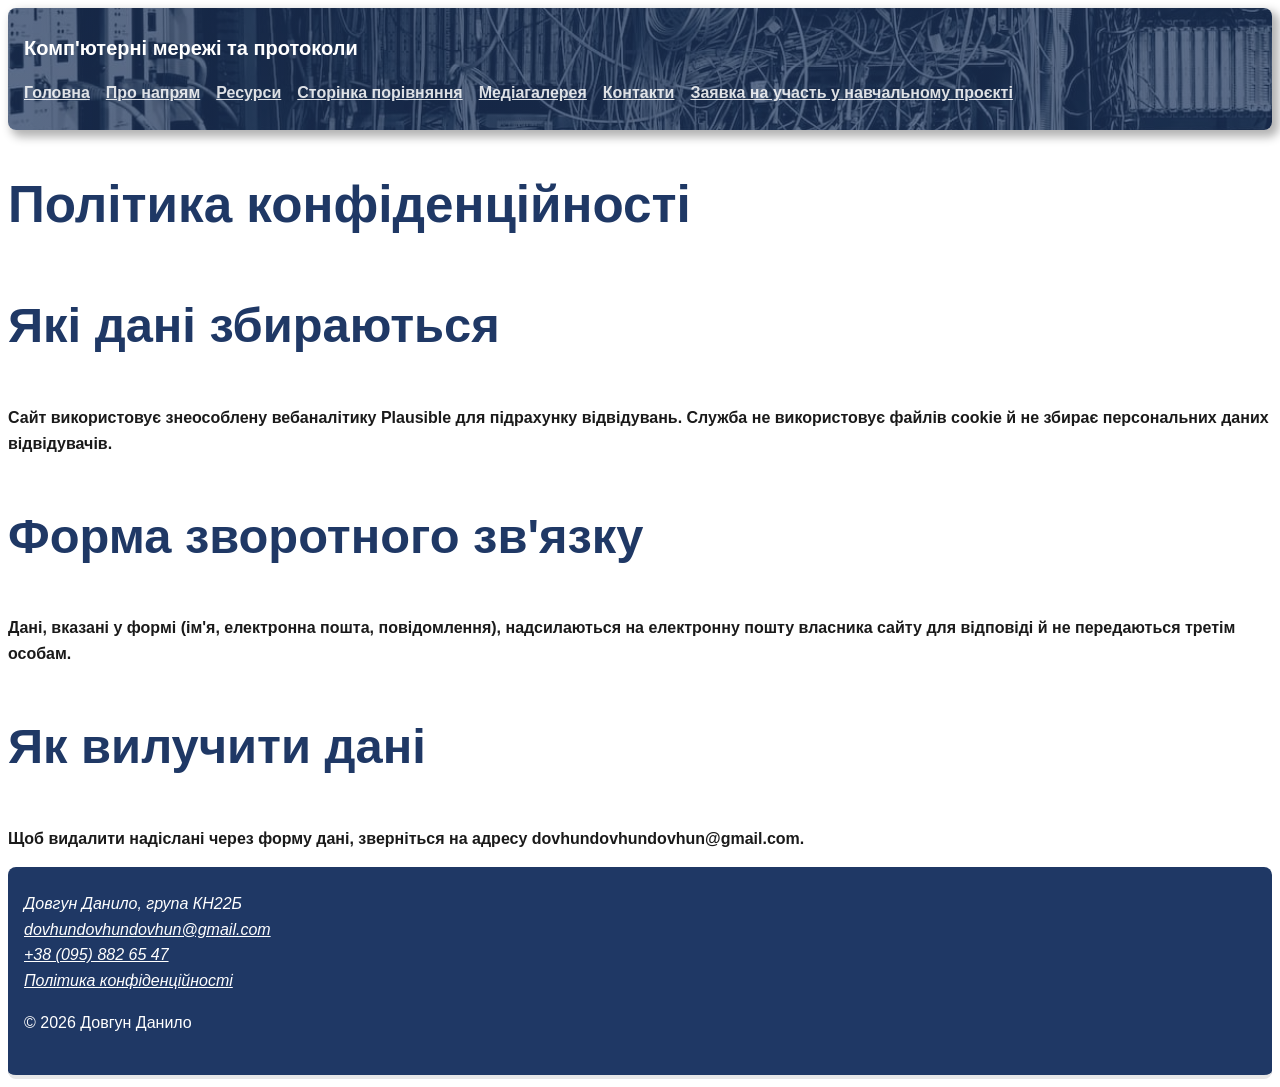
<file: privacy.html>
<!DOCTYPE html>
<html lang="uk">
<head>
    <meta charset="utf-8">
    <meta name="viewport" content="width=device-width, initial-scale=1.0">
    <meta name="description" content="На жаль, запитану сторінку не знайдено або її було переміщено. Поверніться на головну сторінку навчального проєкту про комп'ютерні мережі.">
    <meta name="author" content="Данило Довгун">
    <title>Помилка 404: Сторінку не знайдено | Комп'ютерні мережі</title>
    <link rel="stylesheet" href="css/style.css">
    <link rel="icon" type="image/png" href="img/favicon.png">
    <link rel="canonical" href="https://dovhundanylo.github.io/lab12-dovhun/404.html">
    </script>
</head>
<body>
    <header class="page__header">
        <a href="index.html" class="site-title">Комп'ютерні мережі та протоколи</a>
            <nav>
            <ul>
            <li><a href="index.html">Головна</a></li>
            <li><a href="about.html">Про напрям</a></li>
            <li><a href="pages/resources.html">Ресурси</a></li>
            <li><a href="comparison.html">Сторінка порівняння</a></li>
            <li><a href="gallery.html">Медіагалерея</a></li>
            <li><a href="contacts.html">Контакти</a></li>
            <li><a href="application.html">Заявка на участь у навчальному проєкті</a></li>
        </ul>
        </nav>
    </header>
    <main>
        <h1>Політика конфіденційності</h1>
 
        <h2>Які дані збираються</h2>
        <p>Сайт використовує знеособлену вебаналітику Plausible для підрахунку
        відвідувань. Служба не використовує файлів cookie й не збирає
        персональних даних відвідувачів.</p>
        
        <h2>Форма зворотного зв'язку</h2>
        <p>Дані, вказані у формі (ім'я, електронна пошта, повідомлення),
        надсилаються на електронну пошту власника сайту для відповіді
        й не передаються третім особам.</p>
        
        <h2>Як вилучити дані</h2>
        <p>Щоб видалити надіслані через форму дані, зверніться на адресу
        dovhundovhundovhun@gmail.com.</p>
    </main>
    <footer>
    <address>
        Довгун Данило, група КН22Б<br>
        <a href="mailto:dovhundovhundovhun@gmail.com">dovhundovhundovhun@gmail.com</a><br>
        <a href="tel:+380958826547">+38 (095) 882 65 47</a><br>
        <a href="privacy.html" class="active">Політика конфіденційності</a>
    </address>
    <p>&copy; 2026 Довгун Данило</p>
    </footer>
</body>
</html>
</file>
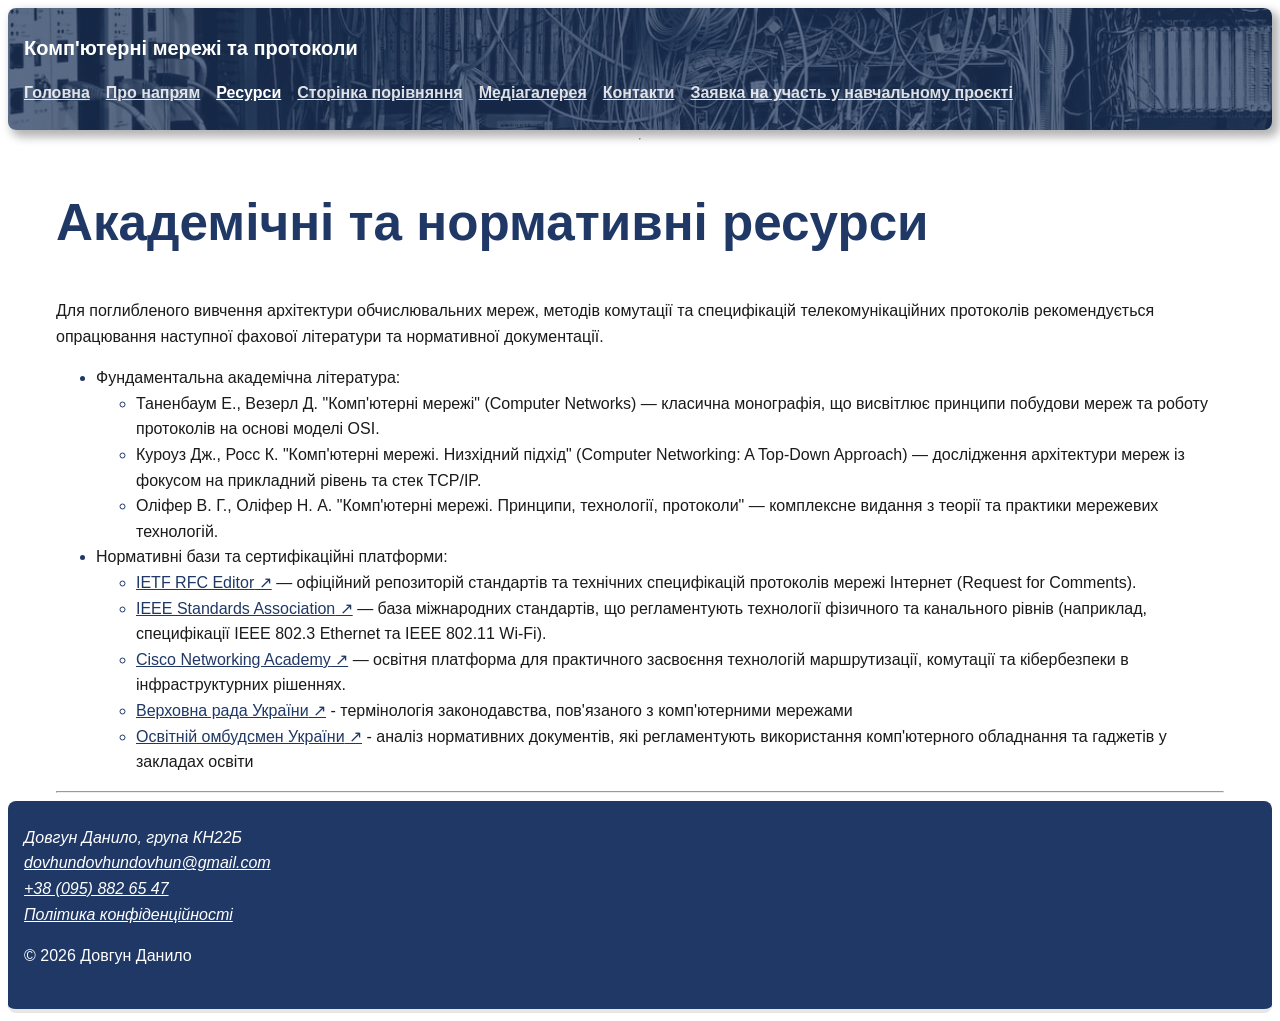
<file: pages/resources.html>
<!DOCTYPE html>
<html lang="uk">
<head>
    <meta charset="utf-8">
    <meta name="viewport" content="width=device-width, initial-scale=1.0">
    <meta name="description" content="Академічна література, нормативна документація, стандарти IEEE та IETF, а також платформи для вивчення архітектури обчислювальних комп'ютерних мереж.">
    <meta name="author" content="Данило Довгун">
    <title>Комп'ютерні мережі: література та стандарти галузі</title>
    <link rel="stylesheet" href="../css/style.css">
    <link rel="icon" type="image/png" href="../img/favicon.png">
    <link rel="canonical" href="https://dovhundanylo.github.io/lab12-dovhun/resources">

    <meta property="og:title" content="Комп'ютерні мережі: література та стандарти галузі">
    <meta property="og:description" content="Академічна література, нормативна документація, стандарти IEEE та IETF, а також платформи для вивчення архітектури обчислювальних комп'ютерних мереж.">
    <meta property="og:image" content="https://dovhundanylo.github.io/lab12-dovhun/img/og-preview.jpg">
    <meta property="og:url" content="https://dovhundanylo.github.io/lab12-dovhun/resources">

    <script async src="https://plausible.io/js/pa-6nPMpnJ-oXJM2o_9VWAd-.js"></script>
    <script>
        window.plausible=window.plausible||function(){(plausible.q=plausible.q||[]).push(arguments)},plausible.init=plausible.init||function(i){plausible.o=i||{}};
        plausible.init()
    </script>
</head>
<body>
    <header>
    <a href="index.html" class="site-title">Комп'ютерні мережі та протоколи</a>
    <nav>
        <ul>
            <li><a href="../index.html">Головна</a></li>
            <li><a href="../about.html">Про напрям</a></li>
            <li><a href="resources.html" class="active" aria-current="page">Ресурси</a></li>
            <li><a href="../comparison.html">Сторінка порівняння</a></li>
            <li><a href="../gallery.html">Медіагалерея</a></li>
            <li><a href="../contacts.html">Контакти</a></li>
            <li><a href="../application.html">Заявка на участь у навчальному проєкті</a></li>
        </ul>
    </nav>
    </header>
    <hr>
    <main class="container">
    <h1><strong>Академічні та нормативні ресурси</strong></h1>
    <p>Для поглибленого вивчення архітектури обчислювальних мереж, методів комутації та специфікацій телекомунікаційних протоколів рекомендується опрацювання наступної фахової літератури та нормативної документації.</p>
    <ul>
        <li>Фундаментальна академічна література:
            <ul>
                <li>Таненбаум Е., Везерл Д. "Комп'ютерні мережі" (Computer Networks) — класична монографія, що висвітлює принципи побудови мереж та роботу протоколів на основі моделі OSI.</li>
                <li>Куроуз Дж., Росс К. "Комп'ютерні мережі. Низхідний підхід" (Computer Networking: A Top-Down Approach) — дослідження архітектури мереж із фокусом на прикладний рівень та стек TCP/IP.</li>
                <li>Оліфер В. Г., Оліфер Н. А. "Комп'ютерні мережі. Принципи, технології, протоколи" — комплексне видання з теорії та практики мережевих технологій.</li>
            </ul>
        </li>
        <li>Нормативні бази та сертифікаційні платформи:
            <ul>
                <li><a href="https://www.rfc-editor.org/" rel="noopener">IETF RFC Editor</a> — офіційний репозиторій стандартів та технічних специфікацій протоколів мережі Інтернет (Request for Comments).</li>
                <li><a href="https://standards.ieee.org/" rel="noopener">IEEE Standards Association</a> — база міжнародних стандартів, що регламентують технології фізичного та канального рівнів (наприклад, специфікації IEEE 802.3 Ethernet та IEEE 802.11 Wi-Fi).</li>
                <li><a href="https://www.netacad.com/" rel="noopener">Cisco Networking Academy</a> — освітня платформа для практичного засвоєння технологій маршрутизації, комутації та кібербезпеки в інфраструктурних рішеннях.</li>
                <li><a href="https://zakon.rada.gov.ua/laws/term/12848" rel="noopener">Верховна рада України</a> - термінологія законодавства, пов'язаного з комп'ютерними мережами</li>
                <li><a href="https://eo.gov.ua/analiz-normatyvnykh-dokumentiv-iaki-rehlamentuiut-vykorystannia-komp-iuternoho-obladnannia-ta-hadzhetiv-u-zakladakh-osvity/2020/06/04/" rel="noopener">Освітній омбудсмен України</a> - аналіз нормативних документів, які регламентують використання комп'ютерного обладнання та гаджетів у закладах освіти</li>
            </ul>
        </li>
    </ul>
    <hr>
    </main>
    <footer>
        <address>
            Довгун Данило, група КН22Б<br>
            <a href="mailto:dovhundovhundovhun@gmail.com">dovhundovhundovhun@gmail.com</a><br>
            <a href="tel:+380958826547">+38 (095) 882 65 47</a><br>
            <a href="../privacy.html">Політика конфіденційності</a>
        </address>
        <p>&copy; 2026 Довгун Данило</p>
    </footer>
</body>
</html>
</file>
<file: css/style.css>
/* == Змінні == */
:root {
    --color-primary: hsl(219 53% 26%);
    --color-primary-light: hsl(219 53% 40%);
    --color-primary-soft: hsla(220, 51%, 92%, 0.384);
    --color-text: hsl(0 0% 10%);
    --color-text-muted: hsl(0 0% 40%);
    --color-surface: hsl(0 0% 100%);
    --color-accent: hsla(222, 70%, 39%, 0.53);
    --color-not-accent: hsla(260, 25%, 92%, 0.4);
    --space-1: 0.25rem;
    --space-2: 0.5rem;
    --space-3: 1rem;
    --space-4: 1.5rem;
    --space-5: 2rem;
    --space-6: 3rem;
}
*, *::before, *::after {
    box-sizing: border-box;
}
/* == Базові стилі == */
body {
    font-family: "Segoe UI", Roboto, Arial, sans-serif;
    font-size: 1rem;
    line-height: 1.6;
    color: var(--color-text);
    background-color: var(--color-surface);
    min-height: 100vh;
    display: flex;
    flex-direction: column;
}
main {
    flex: 1;
}
/* == Типографіка == */
.media { display: flex; gap: var(--space-3); align-items: center; }
.media__icon { flex: 0 0 32px; width: 32px; height: 32px; }
.media__body { flex: 1;}
h1, h2, h3 {
    color: var(--color-primary);
    font-weight: 700;
}
h1 { font-size: clamp(2.027rem, 1.2rem + 2.5vw, 3.815rem); line-height: 1.6; }
h2 { font-size: clamp(1.802rem, 1.2rem + 2.5vw, 3.052rem); line-height: 1.6; }
h3 { font-size: clamp(1.602rem, 1.2rem + 2.5vw, 2.441rem); line-height: 1.6; }
h4 { font-size: clamp(1.424rem, 1.2rem + 2.5vw, 1.953rem); line-height: 1.6; }
h5 { font-size: clamp(1.266rem, 1.2rem + 2.5vw, 1.563rem); line-height: 1.6; }
h6 { font-size: clamp(1.125rem, 1.2rem + 2.5vw, 1.25rem); line-height: 1.6; }
/* == Навігація == */
nav a {
    color: var(--color-primary);
    font-weight: 600;
}
nav ul {
    display: flex;
    gap: var(--space-3);
    list-style: none;
    margin: 0;
    padding: 0;
}
main nav ul {
    margin-bottom: 15px;
}
nav li:last-child {
    margin-left: auto;
}
nav a:not(.active) {
    opacity: 0.85;
}
/* == Картки == */
.card {
    display: flex;
    flex-direction: column;
    position: relative;
    background: var(--color-primary-soft);
    padding: var(--space-3);
    border: 1px solid #e3e7ec;
    border-radius: 10px;
    box-shadow: 0 2px 6px rgb(0 0 0 / 6%);
    border-left: 4px solid var(--color-primary);
    margin-bottom: var(--space-3);
    transition: box-shadow 0.2s ease, transform 0.2s ease;
}
.card.featured {
    background: linear-gradient(135deg, var(--color-primary-soft), #ccd6ff);
    border-left: 4px solid var(--color-primary);
}
.card-grid {
    display: grid;
    grid-template-columns: repeat(auto-fit, minmax(280px, 1fr));
    gap: var(--space-3);
}
.stats {
    display: grid;
    grid-template-columns: repeat(auto-fit, minmax(160px, 1fr));
    gap: var(--space-3);
    place-items: center;
    text-align: center;
}
.stats__item {
    background: var(--color-primary-soft);
    padding: var(--space-3);
    border-radius: 8px;
    font-weight: 700;
}
.page {
    display: grid;
    grid-template-columns: 1fr;
    grid-template-areas:
        "header"
        "main"
        "sidebar"
        "footer";
    gap: var(--space-3);
    min-height: 100vh;
}
@media (min-width: 768px) {
    .page {
        grid-template-columns: 240px 1fr;
        grid-template-areas:
            "header  header"
            "sidebar main"
            "footer  footer";
    }
}
@media (min-width: 1200px) {
    .page {
        grid-template-columns: 280px 1fr;
    }
}
.page__header  { grid-area: header; }
.page__sidebar { grid-area: sidebar; }
.page__main    { grid-area: main; }
.page__footer  { grid-area: footer; }
.art {
    position: relative;
    background: var(--color-not-accent);
    padding: var(--space-3);
    border: 1px solid #e0b3de;
    border-radius: 10px;
    box-shadow: 0 2px 6px rgb(0 0 0 / 6%);
    border-left: 4px solid #e0b3de;
    margin-bottom: var(--space-3);
}
.art.featured {
    background: linear-gradient(135deg, var(--color-not-accent), #ebc7ff7d);
    border-left: 4px solid #e0b3de;
}
.container {
    width: min(100% - 2 * var(--space-3),1200px);
    margin-inline: auto;
    padding-inline: var(--space-3);
}
@media (min-width: 768px) {
    .card-grid .card:first-child {
        grid-column: span 2;
    }
}
.card .btn {
    margin-top: auto;
    align-self: flex-start;
}
.btn {
    display: inline-block;
    padding: var(--space-2) var(--space-3);
    background: var(--color-primary);
    color: #ffffff;
    border: none;
    border-radius: 6px;
    text-decoration: none;
    transition: transform 0.15s ease;
}
.btn.arti {
    background: #c099be;
}
.badge {
    position: absolute;
    top: var(--space-2);
    right: var(--space-2);
    background: var(--color-accent);
    color: #ffffff;
    font-size: 0.75rem;
    padding: 2px 8px;
    border-radius: 4px;
}
.badge.arti {
    background: #c099be88;
}
.tooltip-container:hover .tooltip-text,
.tooltip-container:focus .tooltip-text {
    visibility: visible;
}
.site-title {
    color: #fff;
    font-weight: 700;
    text-decoration: none;
    font-size: 1.25rem;
}
.checkbox {
    display: flex;
    align-items: center;
}
/* == Текст == */
img {
    max-width: 100%;
    height: auto;
}
header nav a { color: #ffffff; }
footer a {
    color: #ffffff;
    text-decoration: underline;
}
footer a:hover {
    color: #ccd6ff;
}
header a:hover {
    color: #cccccc;
}
input, textarea, select, button {
    padding: var(--space-2);
    border: 1px solid #b8c2cc;
    border-radius: 6px;
    height: 44px;
    font: inherit;
}
textarea { height: auto; }
code, pre {
    font-family: "Fira Code", Consolas, "Courier New", monospace;
}
.page__sidebar nav ul {
    flex-direction: column;
}
.page__sidebar nav li:last-child {
    margin-left: 0;
}
main a {
    color: var(--color-primary);
    text-decoration: underline;
}
main a:hover { color: var(--color-primary-light); }
blockquote {
    border-left: 4px solid var(--color-primary);
    padding-left: var(--space-3);
    color: var(--color-text-muted);
    font-style: italic;
}
code {
    background: var(--color-primary-soft);
    padding: 2px 6px;
    border-radius: var(--space-1);
    font-size: 0.9em;
}
li::marker {
    color: var(--color-primary);
}
figcaption {
    text-transform: uppercase;
    letter-spacing: 0.05em;
    font-size: 0.85rem;
}
main { 
    max-width: 180ch; 
}
h2 + p {
    font-weight: 600;
}
h2 ~ p {
    color: var(--color-text);
}
a[href^="http"]::after {
    content: " ↗"
}
a[href$=".pdf"]::after {
    content: " (PDF";
}
a:hover {
    text-decoration: underline;
    color: var(--color-primary);
}
.back-to-top {
    position: fixed;
    right: var(--space-3);
    bottom: var(--space-3);
    z-index: 100;
    background: var(--color-primary);
    color: #ffffff;
    padding: var(--space-2) var(--space-3);
    border-radius: 6px;
    text-decoration: none;
    box-shadow: 5px 5px 10px 2px rgba(0, 0, 0, 0.3);
}
.back-to-top:hover {
    color: #d6d6d6;
    text-decoration: underline;
}
.card:hover {
    box-shadow: 0 6px 16px rgb(0 0 0 / 12%);
    transform: translateY(-2px);
}
.btn:active { transform: translateY(1px); }
.btn:focus-visible { outline: 3px solid var(--color-accent); outline-offset: 2px; }
.btn:hover {
    color: #b8c2cc;
    text-decoration: underline;
}
/* == Фон == */
header {
    display: flex;
    justify-content: space-between;
    align-items: center;
    gap: var(--space-3);
    flex-wrap: wrap;
    position: sticky;
    top: 0;
    z-index: 100;
    background:
        linear-gradient(rgb(31 56 100 / 70%), rgb(31 56 100 / 70%)),
        url("../img/photo-3.jpg") center / cover no-repeat;
    color: #ffffff;
    padding: var(--space-4) var(--space-3);
    border-radius: var(--space-2);
    box-shadow: 5px 5px 10px 2px rgba(0, 0, 0, 0.3);
}
footer {
    background: var(--color-primary);
    color: #ffffff;
    padding: var(--space-4) var(--space-3);
    border-radius: var(--space-2);
    border-bottom: 4px solid #e7e7e7;
}
/* == Таблиця == */
tbody tr:nth-child(even) {
    background-color: var(--color-primary-soft);
}
tbody tr:first-child {
    font-weight: 600;
}
tbody tr:last-child {
    color: var(--color-text);
}

/* == Форми == */
input[required] {
    border-left: 3px solid var(--color-primary);
}
input[type="email"] {
    background-color: var(--color-surface);
}
button:active {
    transform: translateY(1px);
}
a:focus-visible,
button:focus-visible {
    outline: 3px solid var(--color-surface);
    outline-offset: 2px;
}
label:has(+ input:required)::after,
label:has(+ select:required)::after,
label:has(+ br + textarea:required)::after {
    content: "*";
    color: #b20000;
}
/* == At-rule == */
@media (prefers-reduced-motion: reduce) {
    *, *::before, *::after {
        animation-duration: 0.01ms !important;
        transition-duration: 0.01ms !important;
    }
}
</file>
